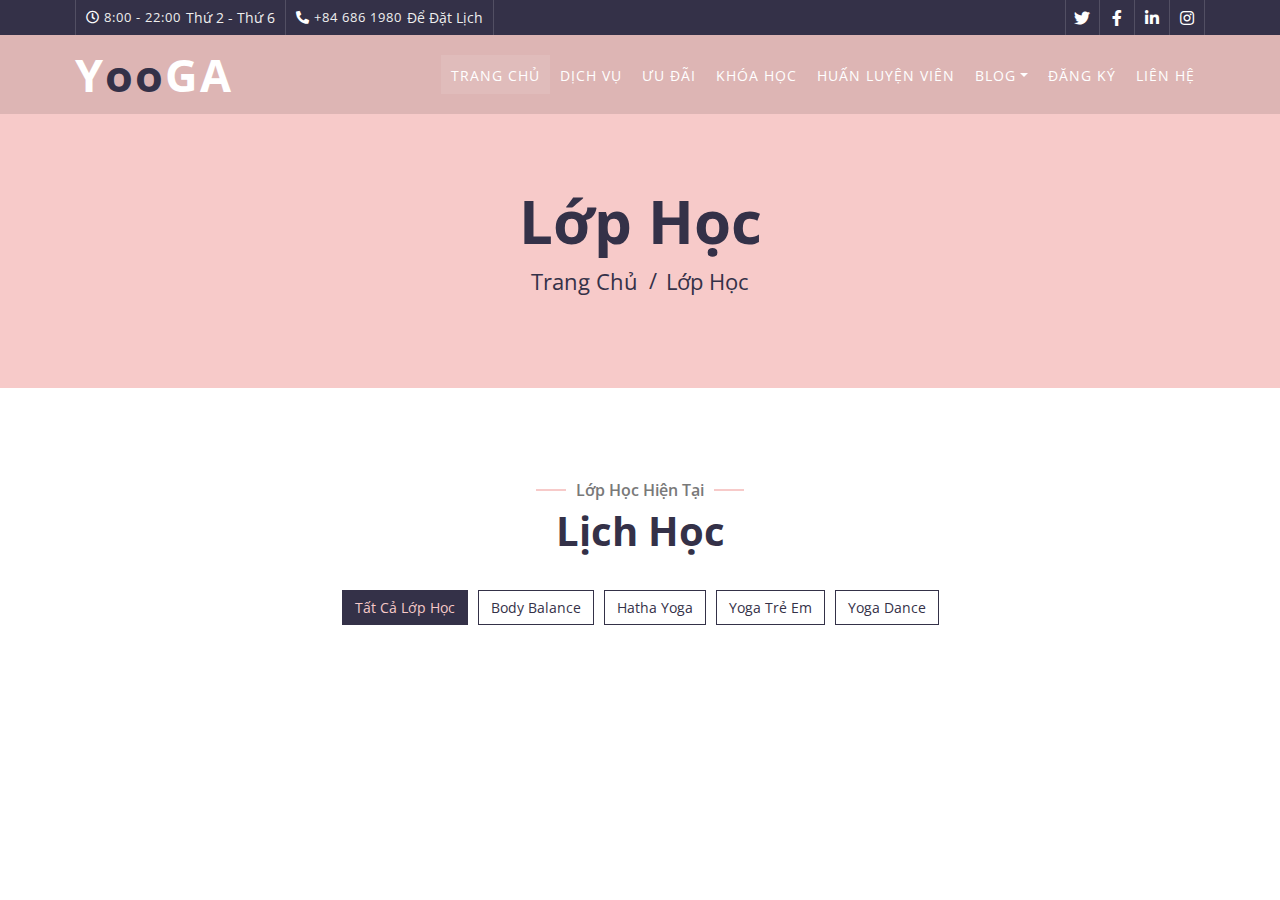
<file: class.html>
<!DOCTYPE html>
<html lang="en">
    <head>
        <meta charset="utf-8">
        <title>YOOGA - Free Yoga Website Template</title>
        <meta content="width=device-width, initial-scale=1.0" name="viewport">
        <meta content="Free Website Template" name="keywords">
        <meta content="Free Website Template" name="description">

        <!-- Favicon -->
        <link href="img/favicon.ico" rel="icon">

        <!-- Google Font -->
        <link href="https://fonts.googleapis.com/css2?family=Open+Sans:wght@300;400;600;700;800&display=swap" rel="stylesheet">

        <!-- CSS Libraries -->
        <link href="https://stackpath.bootstrapcdn.com/bootstrap/4.4.1/css/bootstrap.min.css" rel="stylesheet">
        <link href="https://cdnjs.cloudflare.com/ajax/libs/font-awesome/5.10.0/css/all.min.css" rel="stylesheet">
        <link href="lib/animate/animate.min.css" rel="stylesheet">
        <link href="lib/flaticon/font/flaticon.css" rel="stylesheet"> 
        <link href="lib/owlcarousel/assets/owl.carousel.min.css" rel="stylesheet">
        <link href="lib/lightbox/css/lightbox.min.css" rel="stylesheet">

        <!-- Template Stylesheet -->
        <link href="css/style.css" rel="stylesheet">
        <link href="class.css" rel="stylesheet">
    </head>

    <body>
        <!-- Top Bar Start -->
        <div class="top-bar d-none d-md-block">
            <div class="container-fluid">
                <div class="row">
                    <div class="col-md-8">
                        <div class="top-bar-left">
                            <div class="text">
                                <i class="far fa-clock"></i>
                                <h2>8:00 - 22:00</h2>
                                <p>Thứ 2 - Thứ 6</p>
                            </div>
                            <div class="text">
                                <i class="fa fa-phone-alt"></i>
                                <h2>+84 686 1980</h2>
                                <p>Để Đặt Lịch</p>
                            </div>
                        </div>
                    </div>
                    <div class="col-md-4">
                        <div class="top-bar-right">
                            <div class="social">
                                <a href=""><i class="fab fa-twitter"></i></a>
                                <a href=""><i class="fab fa-facebook-f"></i></a>
                                <a href=""><i class="fab fa-linkedin-in"></i></a>
                                <a href=""><i class="fab fa-instagram"></i></a>
                            </div>
                        </div>
                    </div>
                </div>
            </div>
        </div>
        <!-- Top Bar End -->

        <!-- Nav Bar Start -->
        <div class="navbar navbar-expand-lg bg-dark navbar-dark">
            <div class="container-fluid">
                <a href="index.html" class="navbar-brand">Y<span>oo</span>ga</a>
                <button type="button" class="navbar-toggler" data-toggle="collapse" data-target="#navbarCollapse">
                    <span class="navbar-toggler-icon"></span>
                </button>

                <div class="collapse navbar-collapse justify-content-between" id="navbarCollapse">
                    <div class="navbar-nav ml-auto">
                        <a href="index.html" class="nav-item nav-link active">Trang Chủ</a>
                        <a href="service.html" class="nav-item nav-link">Dịch Vụ</a>
                        <a href="price.html" class="nav-item nav-link">Ưu Đãi</a>
                        <a href="class.html" class="nav-item nav-link">Khóa Học</a>
                        <a href="team.html" class="nav-item nav-link">Huấn Luyện Viên</a>
                        <div class="nav-item dropdown">
                            <a href="#" class="nav-link dropdown-toggle" data-toggle="dropdown">Blog</a>
                            <div class="dropdown-menu">
                                <a href="blog.html" class="dropdown-item">Mới nhất</a>
                                <a href="single.html" class="dropdown-item">Chi tiết</a>
                            </div>
                        </div>
                        <a href="./Buoi6/dangky.html" class="nav-item nav-link">Đăng Ký</a>
                        <a href="contact.html" class="nav-item nav-link">Liên Hệ</a>
                    </div>
                </div>
            </div>
        </div>
        <!-- Nav Bar End -->


        <!-- Page Header Start -->
        <div class="page-header">
            <div class="container">
                <div class="row">
                    <div class="col-12">
                        <h2>Lớp Học</h2>
                    </div>
                    <div class="col-12">
                        <a href="">Trang Chủ</a>
                        <a href="">Lớp Học</a>
                    </div>
                </div>
            </div>
        </div>
        <!-- Page Header End -->


        <!-- Class Start -->
        <div class="class">
            <div class="container">
                <div class="section-header text-center wow zoomIn" data-wow-delay="0.1s">
                    <p>Lớp Học Hiện Tại</p>
                    <h2>Lịch Học</h2>
                </div>
                <div class="row">
                    <div class="col-12">
                        <ul id="class-filter">
                            <li data-filter="*" class="filter-active">Tất Cả Lớp Học</li>
                            <li data-filter=".filter-1">Body Balance</li>
                            <li data-filter=".filter-2">Hatha Yoga</li>
                            <li data-filter=".filter-3">Yoga Trẻ Em</li>
                            <li data-filter=".filter-4">Yoga Dance</li>
                        </ul>
                    </div>
                </div>
                <div class="row class-container big">
                  
                
                   
                    
                </div>
            </div>
        </div>
        <!-- Class End -->
        
        
        <!-- Discount Start -->
        <!-- <div class="discount wow zoomIn" data-wow-delay="0.1s" style="margin-bottom: 90px;">
            <div class="container">
                <div class="section-header text-center">
                    <p>Awesome Discount</p>
                    <h2>Get <span>30%</span> Discount for all Classes</h2>
                </div>
                <div class="container discount-text">
                    <p>
                        Lorem ipsum dolor sit amet, consectetur adipiscing elit. Phasellus nec pretium mi. Curabitur facilisis ornare velit non vulputate. Aliquam metus tortor, auctor id gravida condimentum, viverra quis sem. Curabitur non nisl nec nisi scelerisque maximus. 
                    </p>
                    <a class="btn">Join Now</a>
                </div>
            </div>
        </div> -->
        <!-- Discount End -->


        <!-- Footer Start -->
        <!-- <div class="footer " >
            <div class="container-fluid">
                <div class="container">
                    <div class="footer-info">
                        <a href="index.html" class="footer-logo">Y<span>oo</span>ga</a>
                        <h3>123 Street, New York, USA</h3>
                        <div class="footer-menu">
                            <p>+012 345 67890</p>
                            <p>info@example.com</p>
                        </div>
                        <div class="footer-social">
                            <a href=""><i class="fab fa-twitter"></i></a>
                            <a href=""><i class="fab fa-facebook-f"></i></a>
                            <a href=""><i class="fab fa-youtube"></i></a>
                            <a href=""><i class="fab fa-instagram"></i></a>
                            <a href=""><i class="fab fa-linkedin-in"></i></a>
                        </div>
                    </div>
                </div>
                <div class="container copyright">
                    <div class="row">
                        <div class="col-md-6">
                            <p>&copy; <a href="#">Your Site Name</a>, All Right Reserved.</p>
                        </div>
                        <div class="col-md-6">
                            <p>Designed By <a href="https://htmlcodex.com">HTML Codex</a></p>
                        </div>
                    </div>
                </div>
            </div>
        </div> -->
        <!-- Footer End -->

        <a href="#" class="back-to-top"><i class="fa fa-chevron-up"></i></a>

        <!-- JavaScript Libraries -->
        <script src="./js/class.js"></script>
        <script src="https://code.jquery.com/jquery-3.4.1.min.js"></script>
        <script src="https://stackpath.bootstrapcdn.com/bootstrap/4.4.1/js/bootstrap.bundle.min.js"></script>
        <script src="lib/easing/easing.min.js"></script>
        <script src="lib/wow/wow.min.js"></script>
        <script src="lib/owlcarousel/owl.carousel.min.js"></script>
        <script src="lib/isotope/isotope.pkgd.min.js"></script>
        <script src="lib/lightbox/js/lightbox.min.js"></script>
        
        <!-- Contact Javascript File -->
        <script src="mail/jqBootstrapValidation.min.js"></script>
        <script src="mail/contact.js"></script>

        <!-- Template Javascript -->
        <script src="js/main.js"></script>
       
    </body>
</html>
</file>
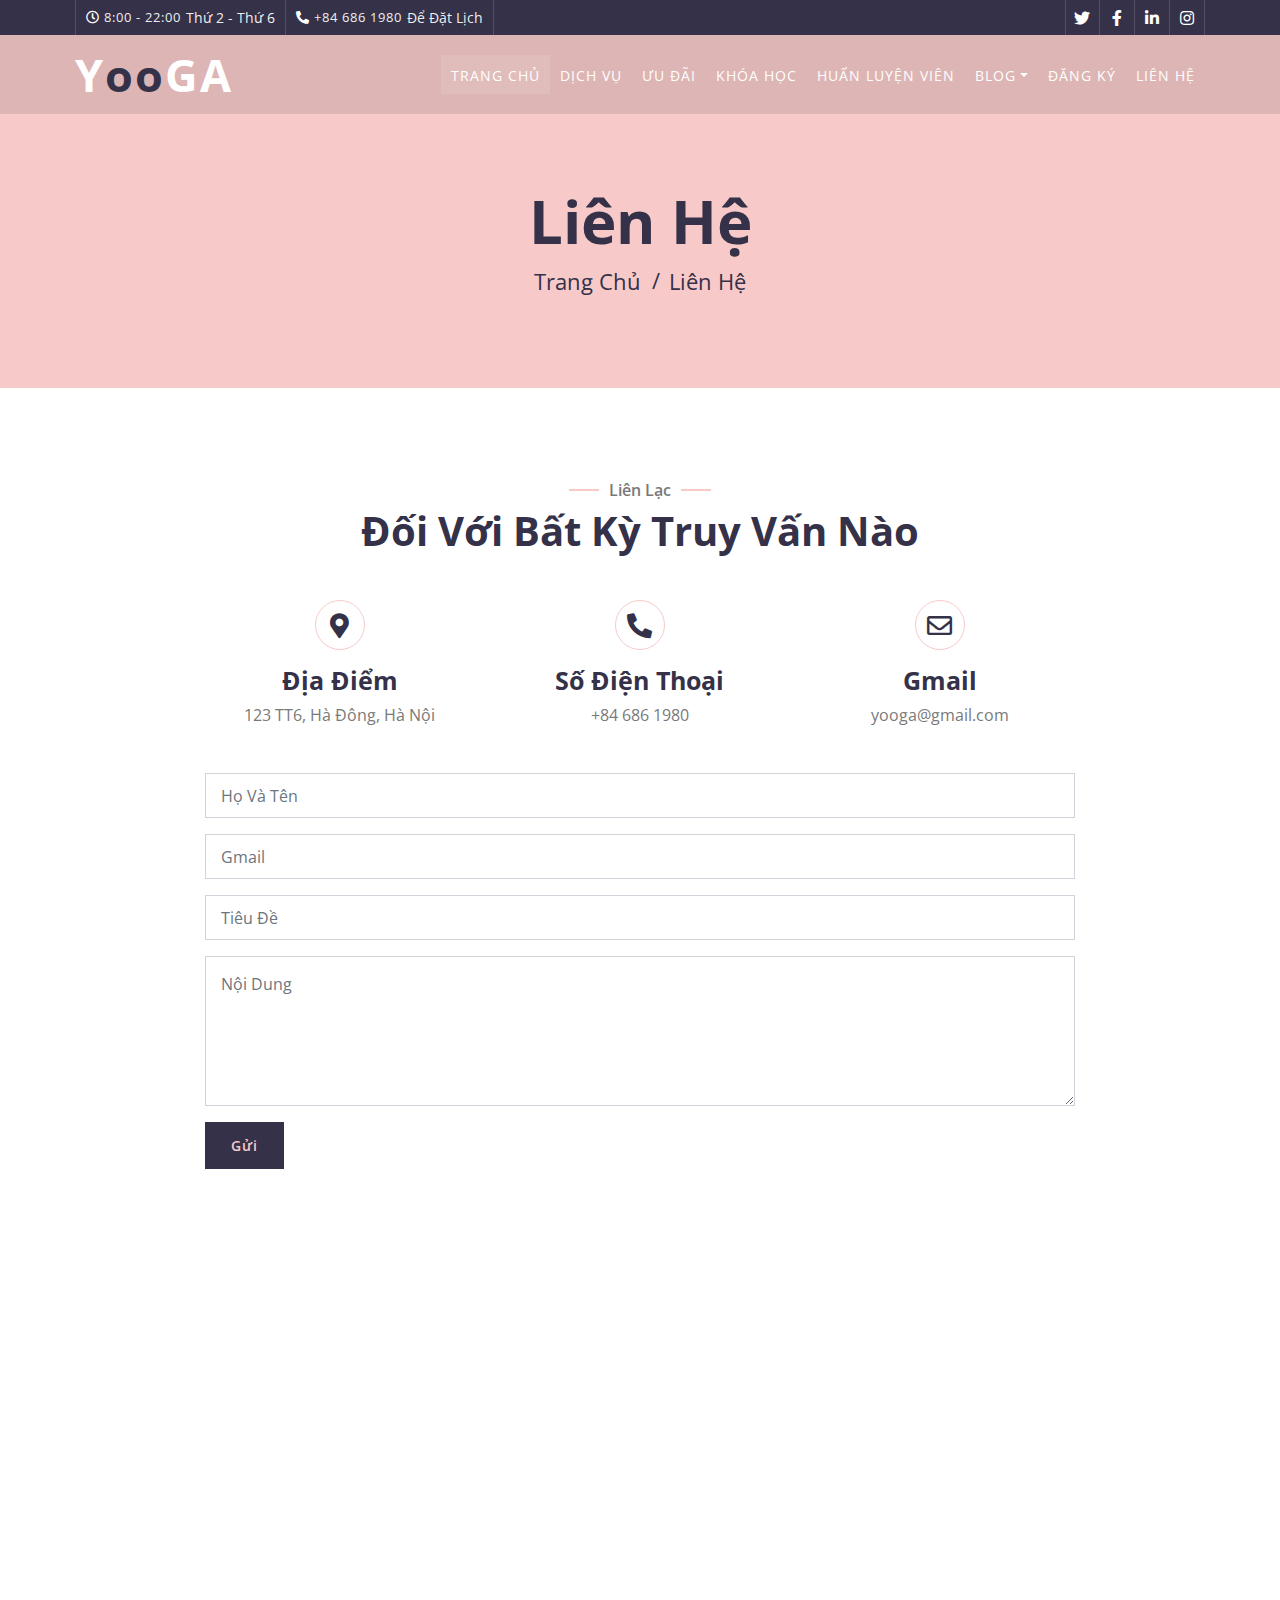
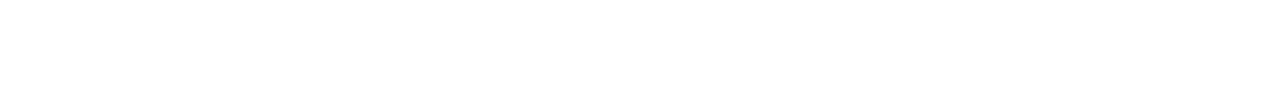
<file: contact.html>
<!DOCTYPE html>
<html lang="en">
    <head>
        <meta charset="utf-8">
        <title>YOOGA - Free Yoga Website Template</title>
        <meta content="width=device-width, initial-scale=1.0" name="viewport">
        <meta content="Free Website Template" name="keywords">
        <meta content="Free Website Template" name="description">

        <!-- Favicon -->
        <link href="img/favicon.ico" rel="icon">

        <!-- Google Font -->
        <link href="https://fonts.googleapis.com/css2?family=Open+Sans:wght@300;400;600;700;800&display=swap" rel="stylesheet">

        <!-- CSS Libraries -->
        <link href="https://stackpath.bootstrapcdn.com/bootstrap/4.4.1/css/bootstrap.min.css" rel="stylesheet">
        <link href="https://cdnjs.cloudflare.com/ajax/libs/font-awesome/5.10.0/css/all.min.css" rel="stylesheet">
        <link href="lib/animate/animate.min.css" rel="stylesheet">
        <link href="lib/flaticon/font/flaticon.css" rel="stylesheet"> 
        <link href="lib/owlcarousel/assets/owl.carousel.min.css" rel="stylesheet">
        <link href="lib/lightbox/css/lightbox.min.css" rel="stylesheet">

        <!-- Template Stylesheet -->
        <link href="css/style.css" rel="stylesheet">
    </head>

    <body>
        <!-- Top Bar Start -->
        <div class="top-bar d-none d-md-block">
            <div class="container-fluid">
                <div class="row">
                    <div class="col-md-8">
                        <div class="top-bar-left">
                            <div class="text">
                                <i class="far fa-clock"></i>
                                <h2>8:00 - 22:00</h2>
                                <p>Thứ 2 - Thứ 6</p>
                            </div>
                            <div class="text">
                                <i class="fa fa-phone-alt"></i>
                                <h2>+84 686 1980</h2>
                                <p>Để Đặt Lịch</p>
                            </div>
                        </div>
                    </div>
                    <div class="col-md-4">
                        <div class="top-bar-right">
                            <div class="social">
                                <a href=""><i class="fab fa-twitter"></i></a>
                                <a href=""><i class="fab fa-facebook-f"></i></a>
                                <a href=""><i class="fab fa-linkedin-in"></i></a>
                                <a href=""><i class="fab fa-instagram"></i></a>
                            </div>
                        </div>
                    </div>
                </div>
            </div>
        </div>
        <!-- Top Bar End -->

        <!-- Nav Bar Start -->
        <div class="navbar navbar-expand-lg bg-dark navbar-dark">
            <div class="container-fluid">
                <a href="index.html" class="navbar-brand">Y<span>oo</span>ga</a>
                <button type="button" class="navbar-toggler" data-toggle="collapse" data-target="#navbarCollapse">
                    <span class="navbar-toggler-icon"></span>
                </button>

                <div class="collapse navbar-collapse justify-content-between" id="navbarCollapse">
                    <div class="navbar-nav ml-auto">
                        <a href="index.html" class="nav-item nav-link active">Trang Chủ</a>
                        <a href="service.html" class="nav-item nav-link">Dịch Vụ</a>
                        <a href="price.html" class="nav-item nav-link">Ưu Đãi</a>
                        <a href="class.html" class="nav-item nav-link">Khóa Học</a>
                        <a href="team.html" class="nav-item nav-link">Huấn Luyện Viên</a>
                        <div class="nav-item dropdown">
                            <a href="#" class="nav-link dropdown-toggle" data-toggle="dropdown">Blog</a>
                            <div class="dropdown-menu">
                                <a href="blog.html" class="dropdown-item">Mới nhất</a>
                                <a href="single.html" class="dropdown-item">Chi tiết</a>
                            </div>
                        </div>
                        <a href="./Buoi6/dangky.html" class="nav-item nav-link">Đăng Ký</a>
                        <a href="contact.html" class="nav-item nav-link">Liên Hệ</a>
                    </div>
                </div>
            </div>
        </div>
        <!-- Nav Bar End -->


        <!-- Page Header Start -->
        <div class="page-header">
            <div class="container">
                <div class="row">
                    <div class="col-12">
                        <h2>Liên Hệ</h2>
                    </div>
                    <div class="col-12">
                        <a href="">Trang Chủ</a>
                        <a href="">Liên Hệ</a>
                    </div>
                </div>
            </div>
        </div>
        <!-- Page Header End -->


        <!-- Contact Start -->
        <div class="contact">
            <div class="container">
                <div class="section-header text-center wow zoomIn" data-wow-delay="0.1s">
                    <p>Liên Lạc
                    </p>
                    <h2>Đối Với Bất Kỳ Truy Vấn Nào</h2>
                </div>
                <div class="row">
                    <div class="col-12">
                        <div class="row">
                            <div class="col-md-4 contact-item wow zoomIn" data-wow-delay="0.2s">
                                <i class="fa fa-map-marker-alt"></i>
                                <div class="contact-text">
                                    <h2>Địa Điểm</h2>
                                    <p>	123 TT6, Hà Đông, Hà Nội</p>
                                </div>
                            </div>
                            <div class="col-md-4 contact-item wow zoomIn" data-wow-delay="0.4s">
                                <i class="fa fa-phone-alt"></i>
                                <div class="contact-text">
                                    <h2>Số Điện Thoại</h2>
                                    <p>+84 686 1980</p>
                                </div>
                            </div>
                            <div class="col-md-4 contact-item wow zoomIn" data-wow-delay="0.6s">
                                <i class="far fa-envelope"></i>
                                <div class="contact-text">
                                    <h2>Gmail</h2>
                                    <p>yooga@gmail.com</p>
                                </div>
                            </div>
                        </div>
                    </div>
                    <div class="col-12 wow fadeInUp" data-wow-delay="0.1s">
                        <div class="contact-form">
                            <div id="success"></div>
                            <form name="sentMessage" id="contactForm" novalidate="novalidate">
                                <div class="control-group">
                                    <input type="text" class="form-control" id="name" placeholder="Họ Và Tên" required="required" data-validation-required-message="Please enter your name" />
                                    <p class="help-block text-danger"></p>
                                </div>
                                <div class="control-group">
                                    <input type="email" class="form-control" id="email" placeholder="Gmail" required="required" data-validation-required-message="Please enter your email" />
                                    <p class="help-block text-danger"></p>
                                </div>
                                <div class="control-group">
                                    <input type="text" class="form-control" id="subject" placeholder="Tiêu Đề" required="required" data-validation-required-message="Please enter a subject" />
                                    <p class="help-block text-danger"></p>
                                </div>
                                <div class="control-group">
                                    <textarea class="form-control" id="message" placeholder="Nội Dung" required="required" data-validation-required-message="Please enter your message"></textarea>
                                    <p class="help-block text-danger"></p>
                                </div>
                                <div>
                                    <button class="btn" type="submit" id="sendMessageButton">Gửi</button>
                                </div>
                            </form>
                        </div>
                    </div>
                </div>
            </div>
        </div>
        <!-- Contact End -->


        <!-- Footer Start -->
        <div class="footer wow fadeIn" data-wow-delay="0.3s">
            <div class="container-fluid">
                <div class="container">
                    <div class="footer-info">
                        <a href="index.html" class="footer-logo">Y<span>oo</span>ga</a>
                        <h3>123 TT6, Hà Đông, Hà Nội</h3>
                        <div class="footer-menu">
                            <p>+0686 1980</p>
                            <p>yooga@gmail.com</p>
                        </div>
                        <div class="footer-social">
                            <a href=""><i class="fab fa-twitter"></i></a>
                            <a href=""><i class="fab fa-facebook-f"></i></a>
                            <a href=""><i class="fab fa-youtube"></i></a>
                            <a href=""><i class="fab fa-instagram"></i></a>
                            <a href=""><i class="fab fa-linkedin-in"></i></a>
                        </div>
                    </div>
                </div>
                <div class="container copyright">
                    <div class="row">
                        <div class="col-md-6">
                            <p>&copy; <a href="#">Yooga</a></p>
                        </div>
                        <div class="col-md-6">
                            <p>Bản Quyền Bởi <a href="https://htmlcodex.com">Yooga</a></p>
                        </div>
                    </div>
                </div>
            </div>
        </div>
        <!-- Footer End -->

        <a href="#" class="back-to-top"><i class="fa fa-chevron-up"></i></a>

        <!-- JavaScript Libraries -->
        <script src="https://code.jquery.com/jquery-3.4.1.min.js"></script>
        <script src="https://stackpath.bootstrapcdn.com/bootstrap/4.4.1/js/bootstrap.bundle.min.js"></script>
        <script src="lib/easing/easing.min.js"></script>
        <script src="lib/wow/wow.min.js"></script>
        <script src="lib/owlcarousel/owl.carousel.min.js"></script>
        <script src="lib/isotope/isotope.pkgd.min.js"></script>
        <script src="lib/lightbox/js/lightbox.min.js"></script>
        
        <!-- Contact Javascript File -->
        <script src="mail/jqBootstrapValidation.min.js"></script>
        <script src="mail/contact.js"></script>

        <!-- Template Javascript -->
        <script src="js/main.js"></script>
    </body>
</html>
</file>
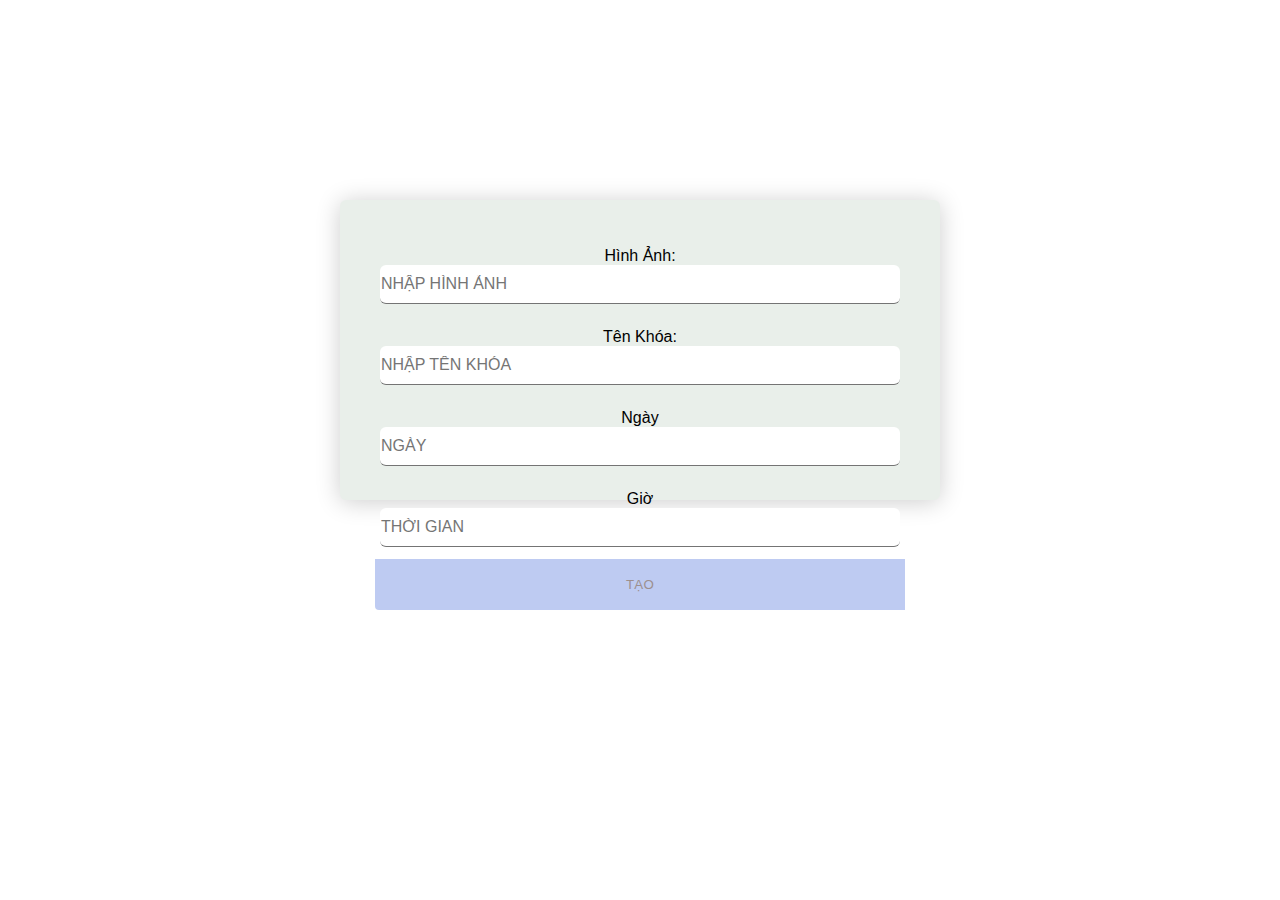
<file: form.html>
<!DOCTYPE html>
<html lang="en">
<head>
    <meta charset="UTF-8">
    <meta name="viewport" content="width=device-width, initial-scale=1.0">
    <title>Document</title>
    <link rel="stylesheet" href="/Buoi6/dangnhap.css">
</head>
<body>
<div class="login-form">
    <div class="content">
        <div class="input-field">
            <label for="url">Hình Ảnh:</label>    
            <input type="url" id="url" placeholder="Nhập hình ảnh">    
        </div>
        <div class="input-field">
            <label for="text">Tên Khóa:</label>
            <input type="text" id="text" placeholder="Nhập Tên Khóa"> 
        </div>    
        <div class="input-field">
            <label for="date">Ngày </label>
            <input type="text" id="date" placeholder="Ngày"> 
        </div>    
        <div class="input-field">
            <label for="time">Giờ</label>
            <input type="text" id="time" placeholder="Thời Gian"> 
        </div>    
        <div class="action">
            <button id="loginButton">Tạo</button>
        </div>
    </div>
</div>
<script src="./js/form.js"></script>
</body>
</html>
</file>
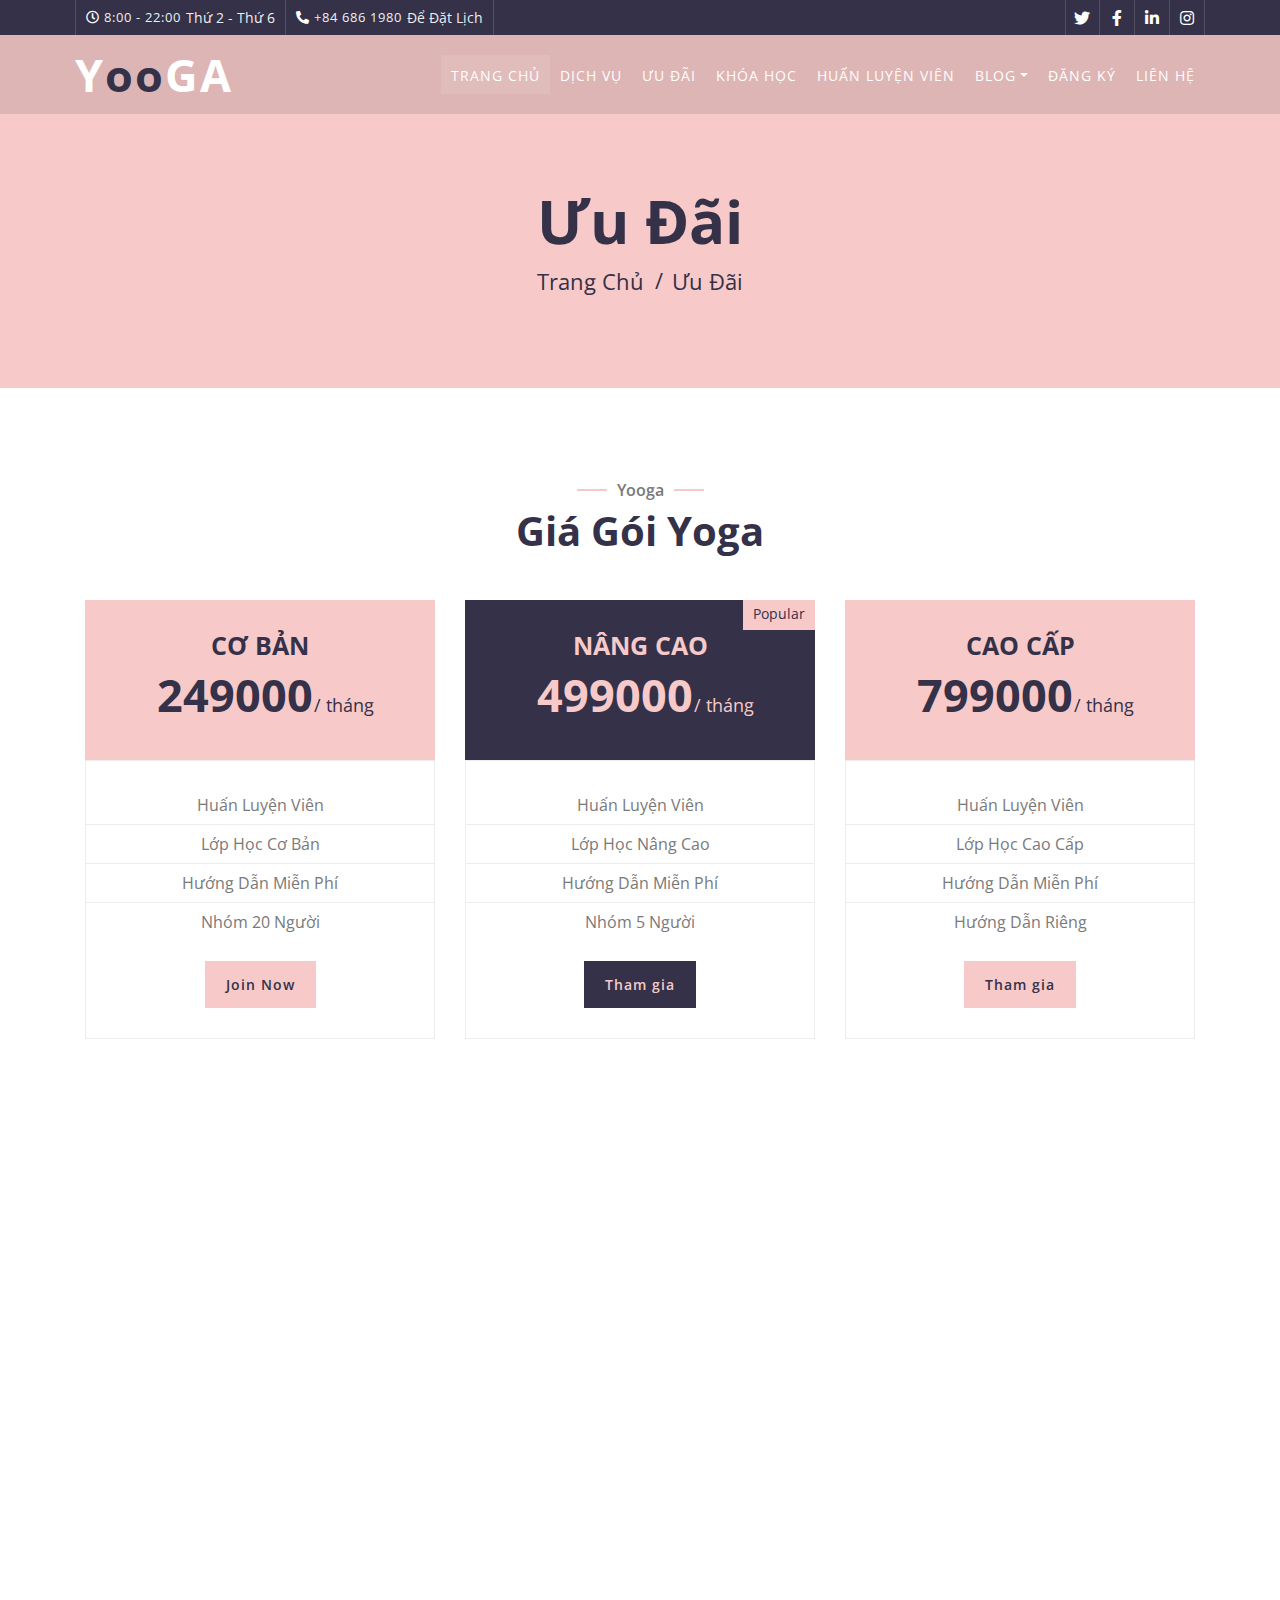
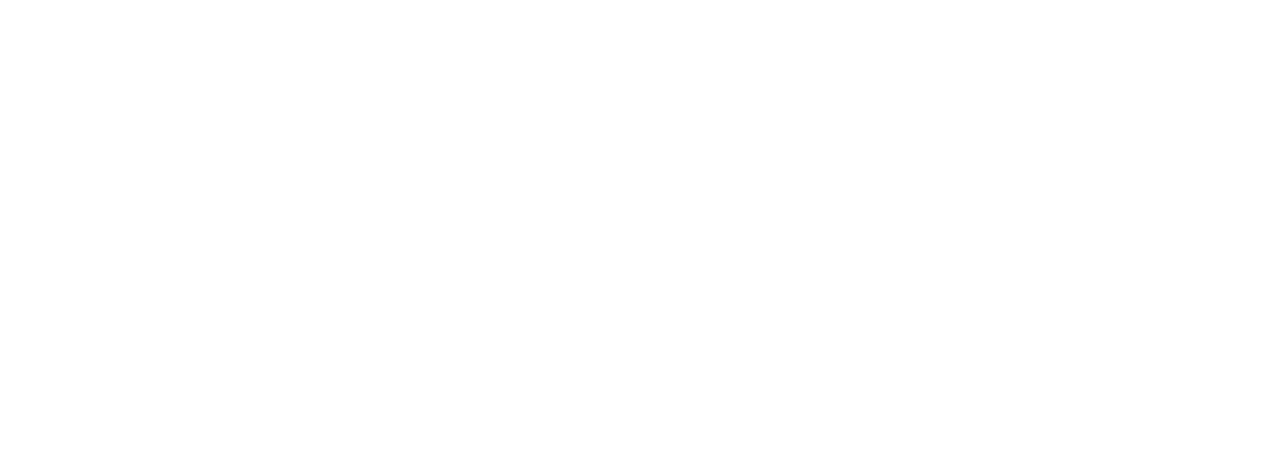
<file: price.html>
<!DOCTYPE html>
<html lang="en">
    <head>
        <meta charset="utf-8">
        <title>YOOGA - Free Yoga Website Template</title>
        <meta content="width=device-width, initial-scale=1.0" name="viewport">
        <meta content="Free Website Template" name="keywords">
        <meta content="Free Website Template" name="description">

        <!-- Favicon -->
        <link href="img/favicon.ico" rel="icon">

        <!-- Google Font -->
        <link href="https://fonts.googleapis.com/css2?family=Open+Sans:wght@300;400;600;700;800&display=swap" rel="stylesheet">

        <!-- CSS Libraries -->
        <link href="https://stackpath.bootstrapcdn.com/bootstrap/4.4.1/css/bootstrap.min.css" rel="stylesheet">
        <link href="https://cdnjs.cloudflare.com/ajax/libs/font-awesome/5.10.0/css/all.min.css" rel="stylesheet">
        <link href="lib/animate/animate.min.css" rel="stylesheet">
        <link href="lib/flaticon/font/flaticon.css" rel="stylesheet"> 
        <link href="lib/owlcarousel/assets/owl.carousel.min.css" rel="stylesheet">
        <link href="lib/lightbox/css/lightbox.min.css" rel="stylesheet">

        <!-- Template Stylesheet -->
        <link href="css/style.css" rel="stylesheet">
    </head>

    <body>
        <!-- Top Bar Start -->
        <div class="top-bar d-none d-md-block">
            <div class="container-fluid">
                <div class="row">
                    <div class="col-md-8">
                        <div class="top-bar-left">
                            <div class="text">
                                <i class="far fa-clock"></i>
                                <h2>8:00 - 22:00</h2>
                                <p>Thứ 2 - Thứ 6</p>
                            </div>
                            <div class="text">
                                <i class="fa fa-phone-alt"></i>
                                <h2>+84 686 1980</h2>
                                <p>Để Đặt Lịch</p>
                            </div>
                        </div>
                    </div>
                    <div class="col-md-4">
                        <div class="top-bar-right">
                            <div class="social">
                                <a href=""><i class="fab fa-twitter"></i></a>
                                <a href=""><i class="fab fa-facebook-f"></i></a>
                                <a href=""><i class="fab fa-linkedin-in"></i></a>
                                <a href=""><i class="fab fa-instagram"></i></a>
                            </div>
                        </div>
                    </div>
                </div>
            </div>
        </div>
        <!-- Top Bar End -->

        <!-- Nav Bar Start -->
        <div class="navbar navbar-expand-lg bg-dark navbar-dark">
            <div class="container-fluid">
                <a href="index.html" class="navbar-brand">Y<span>oo</span>ga</a>
                <button type="button" class="navbar-toggler" data-toggle="collapse" data-target="#navbarCollapse">
                    <span class="navbar-toggler-icon"></span>
                </button>

                <div class="collapse navbar-collapse justify-content-between" id="navbarCollapse">
                    <div class="navbar-nav ml-auto">
                        <a href="index.html" class="nav-item nav-link active">Trang Chủ</a>
                        <a href="service.html" class="nav-item nav-link">Dịch Vụ</a>
                        <a href="price.html" class="nav-item nav-link">Ưu Đãi</a>
                        <a href="class.html" class="nav-item nav-link">Khóa Học</a>
                        <a href="team.html" class="nav-item nav-link">Huấn Luyện Viên</a>
                        <div class="nav-item dropdown">
                            <a href="#" class="nav-link dropdown-toggle" data-toggle="dropdown">Blog</a>
                            <div class="dropdown-menu">
                                <a href="blog.html" class="dropdown-item">Mới nhất</a>
                                <a href="single.html" class="dropdown-item">Chi tiết</a>
                            </div>
                        </div>
                        <a href="./Buoi6/dangky.html" class="nav-item nav-link">Đăng Ký</a>
                        <a href="contact.html" class="nav-item nav-link">Liên Hệ</a>
                    </div>
                </div>
            </div>
        </div>
        <!-- Nav Bar End -->


        <!-- Page Header Start -->
        <div class="page-header">
            <div class="container">
                <div class="row">
                    <div class="col-12">
                        <h2>Ưu Đãi</h2>
                    </div>
                    <div class="col-12">
                        <a href="">Trang Chủ</a>
                        <a href="">Ưu Đãi</a>
                    </div>
                </div>
            </div>
        </div>
        <!-- Page Header End -->


        <!-- Price Start -->
        <div class="price">
            <div class="container">
                <div class="section-header text-center wow zoomIn" data-wow-delay="0.1s">
                    <p>Yooga</p>
                    <h2>Giá Gói Yoga</h2>
                </div>
                <div class="row">
                    <div class="col-md-4 wow fadeInUp" data-wow-delay="0.0s">
                        <div class="price-item">
                            <div class="price-header">
                                <div class="price-title">
                                    <h2>Cơ bản</h2>
                                </div>
                                <div class="price-prices">
                                    <h2><small></small>249000<span>/ tháng</span></h2>
                                </div>
                            </div>
                            <div class="price-body">
                                <div class="price-description">
                                    <ul>
                                        <li>Huấn Luyện Viên</li>
                                        <li>Lớp Học Cơ Bản</li>
                                        <li>Hướng Dẫn Miễn Phí</li>
                                        <li>Nhóm 20 Người</li>
                                    </ul>
                                </div>
                            </div>
                            <div class="price-footer">
                                <div class="price-action">
                                    <a class="btn" href="">Join Now</a>
                                </div>
                            </div>
                        </div>
                    </div>
                    <div class="col-md-4 wow fadeInUp" data-wow-delay="0.3s">
                        <div class="price-item featured-item">
                            <div class="price-header">
                                <div class="price-status">
                                    <span>Popular</span>
                                </div>
                                <div class="price-title">
                                    <h2>Nâng Cao</h2>
                                </div>
                                <div class="price-prices">
                                    <h2><small></small>499000<span>/ tháng</span></h2>
                                </div>
                            </div>
                            <div class="price-body">
                                <div class="price-description">
                                    <ul>
                                        <li>Huấn Luyện Viên</li>
                                        <li>Lớp Học Nâng Cao</li>
                                        <li>Hướng Dẫn Miễn Phí</li>
                                        <li>Nhóm 5 Người</li>
                                    </ul>
                                </div>
                            </div>
                            <div class="price-footer">
                                <div class="price-action">
                                    <a class="btn" href="">Tham gia</a>
                                </div>
                            </div>
                        </div>
                    </div>
                    <div class="col-md-4 wow fadeInUp" data-wow-delay="0.6s">
                        <div class="price-item">
                            <div class="price-header">
                                <div class="price-title">
                                    <h2>Cao Cấp</h2>
                                </div>
                                <div class="price-prices">
                                    <h2><small></small>799000<span>/ tháng</span></h2>
                                </div>
                            </div>
                            <div class="price-body">
                                <div class="price-description">
                                    <ul>
                                        <li>Huấn Luyện Viên</li>
                                        <li>Lớp Học Cao Cấp</li>
                                        <li>Hướng Dẫn Miễn Phí</li>
                                        <li>Hướng Dẫn Riêng</li>
                                    </ul>
                                </div>
                            </div>
                            <div class="price-footer">
                                <div class="price-action">
                                    <a class="btn" href="">Tham gia</a>
                                </div>
                            </div>
                        </div>
                    </div>
                </div>
            </div>
        </div>
        <!-- Price End -->
        
        
        <!-- Discount Start -->
        <div class="discount wow zoomIn" data-wow-delay="0.1s">
            <div class="container">
                <div class="section-header text-center">
                    <p>Giảm giá sốc</p>
                    <h2>Nhận ngay <span>30%</span> giảm giá cho toàn bộ lớp học</h2>
                </div>
                <div class="container discount-text">
                    <p>
                        Hơn 1000 bài học được Giảng dạy bởi các huấn luyện viên Yoga số 1 Việt Nam và Ấn Độ, theo từng cấp độ và nhu cầu học của bạn.
                    </p>
                    <a class="btn">Tham gia ngay</a>
                </div>
            </div>
        </div>
        <!-- Discount End -->


        <!-- Footer Start -->
        <div class="footer wow fadeIn" data-wow-delay="0.3s">
            <div class="container-fluid">
                <div class="container">
                    <div class="footer-info">
                        <a href="index.html" class="footer-logo">Y<span>oo</span>ga</a>
                        <h3>123 TT6, Hà Đông, Hà Nội</h3>
                        <div class="footer-menu">
                            <p>+0686 1980</p>
                            <p>yooga@gmail.com</p>
                        </div>
                        <div class="footer-social">
                            <a href=""><i class="fab fa-twitter"></i></a>
                            <a href=""><i class="fab fa-facebook-f"></i></a>
                            <a href=""><i class="fab fa-youtube"></i></a>
                            <a href=""><i class="fab fa-instagram"></i></a>
                            <a href=""><i class="fab fa-linkedin-in"></i></a>
                        </div>
                    </div>
                </div>
                <div class="container copyright">
                    <div class="row">
                        <div class="col-md-6">
                            <p>&copy; <a href="#">Yooga</a></p>
                        </div>
                        <div class="col-md-6">
                            <p>Bản Quyền Bởi <a href="https://htmlcodex.com">Yooga</a></p>
                        </div>
                    </div>
                </div>
            </div>
        </div>
        <!-- Footer End -->

        <a href="#" class="back-to-top"><i class="fa fa-chevron-up"></i></a>

        <!-- JavaScript Libraries -->
        <script src="https://code.jquery.com/jquery-3.4.1.min.js"></script>
        <script src="https://stackpath.bootstrapcdn.com/bootstrap/4.4.1/js/bootstrap.bundle.min.js"></script>
        <script src="lib/easing/easing.min.js"></script>
        <script src="lib/wow/wow.min.js"></script>
        <script src="lib/owlcarousel/owl.carousel.min.js"></script>
        <script src="lib/isotope/isotope.pkgd.min.js"></script>
        <script src="lib/lightbox/js/lightbox.min.js"></script>
        
        <!-- Contact Javascript File -->
        <script src="mail/jqBootstrapValidation.min.js"></script>
        <script src="mail/contact.js"></script>

        <!-- Template Javascript -->
        <script src="js/main.js"></script>
    </body>
</html>
</file>
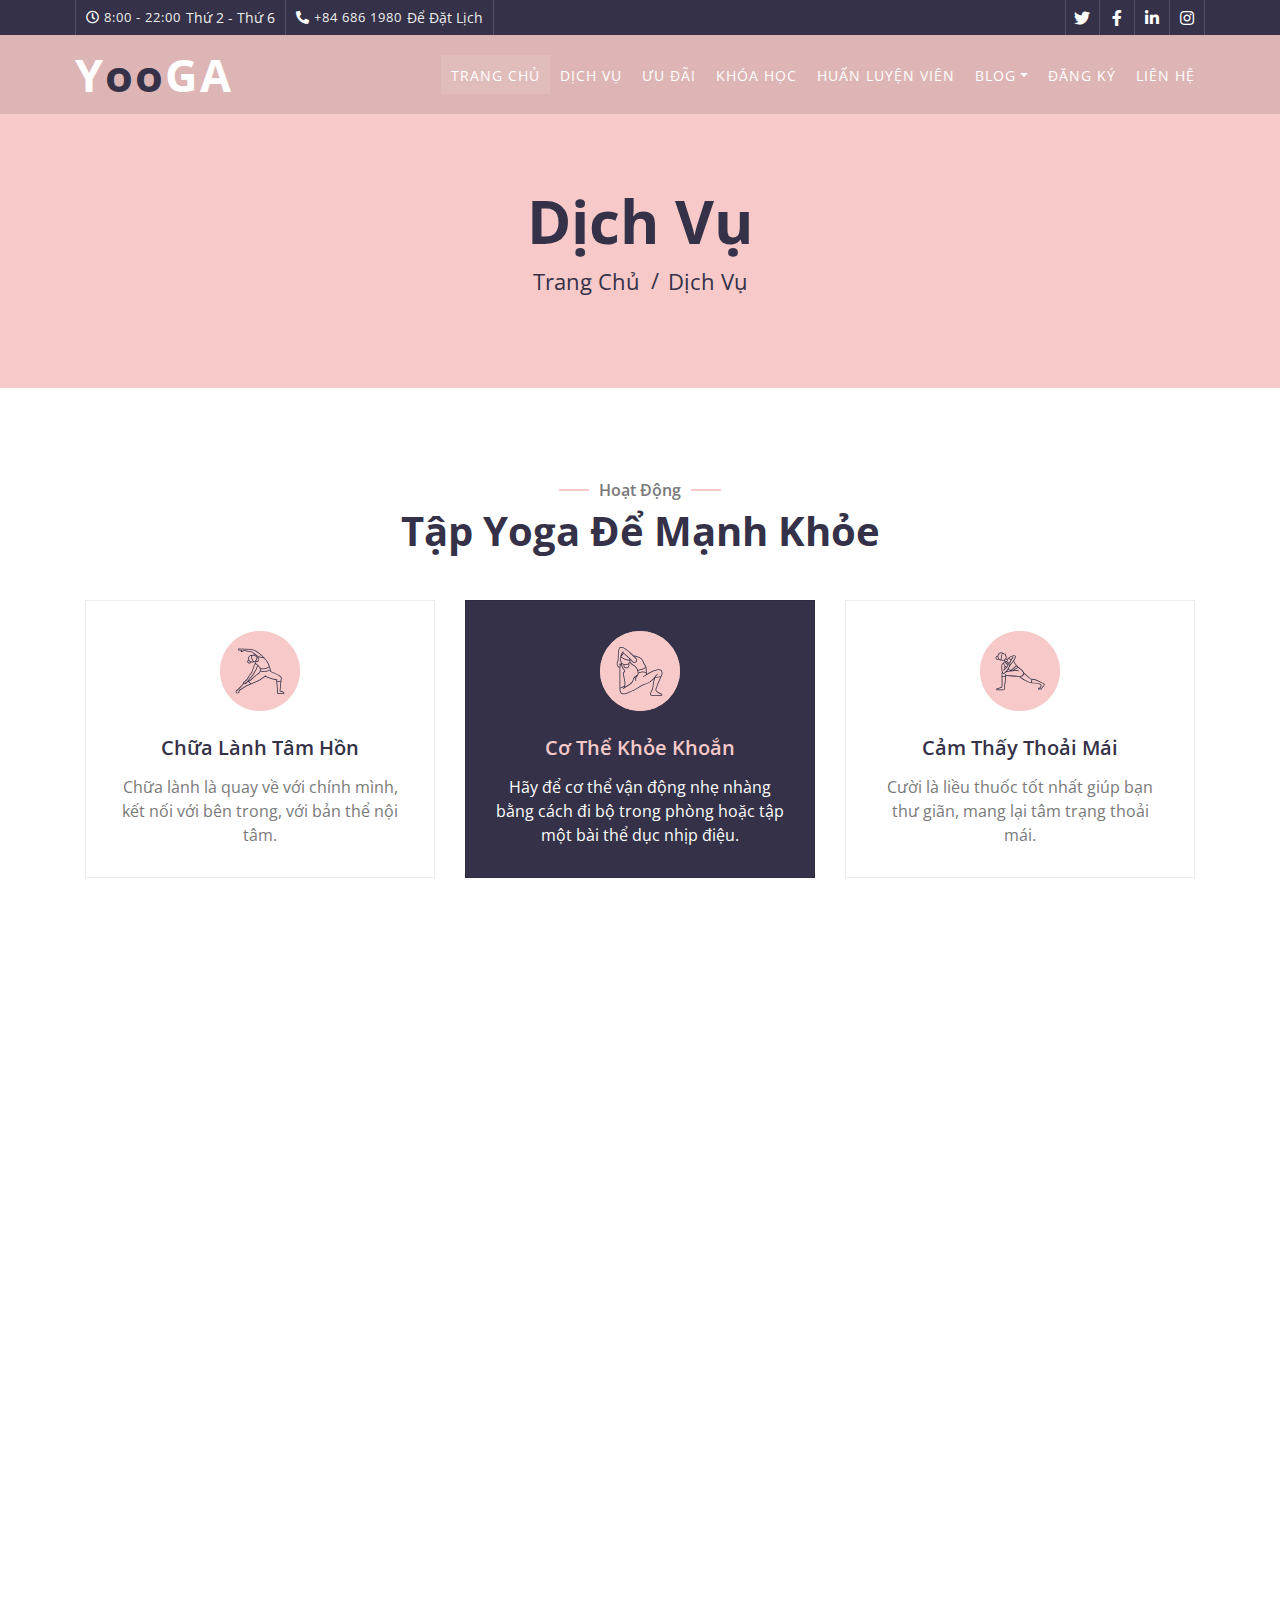
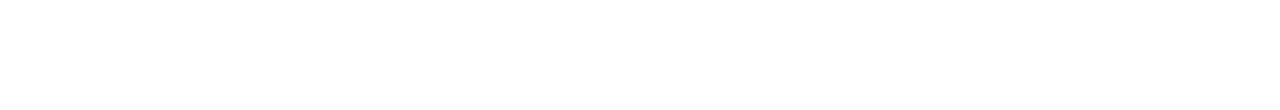
<file: service.html>
<!DOCTYPE html>
<html lang="en">
    <head>
        <meta charset="utf-8">
        <title>YOOGA - Free Yoga Website Template</title>
        <meta content="width=device-width, initial-scale=1.0" name="viewport">
        <meta content="Free Website Template" name="keywords">
        <meta content="Free Website Template" name="description">

        <!-- Favicon -->
        <link href="img/favicon.ico" rel="icon">

        <!-- Google Font -->
        <link href="https://fonts.googleapis.com/css2?family=Open+Sans:wght@300;400;600;700;800&display=swap" rel="stylesheet">

        <!-- CSS Libraries -->
        <link href="https://stackpath.bootstrapcdn.com/bootstrap/4.4.1/css/bootstrap.min.css" rel="stylesheet">
        <link href="https://cdnjs.cloudflare.com/ajax/libs/font-awesome/5.10.0/css/all.min.css" rel="stylesheet">
        <link href="lib/animate/animate.min.css" rel="stylesheet">
        <link href="lib/flaticon/font/flaticon.css" rel="stylesheet"> 
        <link href="lib/owlcarousel/assets/owl.carousel.min.css" rel="stylesheet">
        <link href="lib/lightbox/css/lightbox.min.css" rel="stylesheet">

        <!-- Template Stylesheet -->
        <link href="css/style.css" rel="stylesheet">
    </head>

    <body>
        <!-- Top Bar Start -->
        <div class="top-bar d-none d-md-block">
            <div class="container-fluid">
                <div class="row">
                    <div class="col-md-8">
                        <div class="top-bar-left">
                            <div class="text">
                                <i class="far fa-clock"></i>
                                <h2>8:00 - 22:00</h2>
                                <p>Thứ 2 - Thứ 6</p>
                            </div>
                            <div class="text">
                                <i class="fa fa-phone-alt"></i>
                                <h2>+84 686 1980</h2>
                                <p>Để Đặt Lịch</p>
                            </div>
                        </div>
                    </div>
                    <div class="col-md-4">
                        <div class="top-bar-right">
                            <div class="social">
                                <a href=""><i class="fab fa-twitter"></i></a>
                                <a href=""><i class="fab fa-facebook-f"></i></a>
                                <a href=""><i class="fab fa-linkedin-in"></i></a>
                                <a href=""><i class="fab fa-instagram"></i></a>
                            </div>
                        </div>
                    </div>
                </div>
            </div>
        </div>
        <!-- Top Bar End -->

        <!-- Nav Bar Start -->
        <div class="navbar navbar-expand-lg bg-dark navbar-dark">
            <div class="container-fluid">
                <a href="index.html" class="navbar-brand">Y<span>oo</span>ga</a>
                <button type="button" class="navbar-toggler" data-toggle="collapse" data-target="#navbarCollapse">
                    <span class="navbar-toggler-icon"></span>
                </button>

                <div class="collapse navbar-collapse justify-content-between" id="navbarCollapse">
                    <div class="navbar-nav ml-auto">
                        <a href="index.html" class="nav-item nav-link active">Trang Chủ</a>
                        <a href="service.html" class="nav-item nav-link">Dịch Vụ</a>
                        <a href="price.html" class="nav-item nav-link">Ưu Đãi</a>
                        <a href="class.html" class="nav-item nav-link">Khóa Học</a>
                        <a href="team.html" class="nav-item nav-link">Huấn Luyện Viên</a>
                        <div class="nav-item dropdown">
                            <a href="#" class="nav-link dropdown-toggle" data-toggle="dropdown">Blog</a>
                            <div class="dropdown-menu">
                                <a href="blog.html" class="dropdown-item">Mới nhất</a>
                                <a href="single.html" class="dropdown-item">Chi tiết</a>
                            </div>
                        </div>
                        <a href="./Buoi6/dangky.html" class="nav-item nav-link">Đăng Ký</a>
                        <a href="contact.html" class="nav-item nav-link">Liên Hệ</a>
                    </div>
                </div>
            </div>
        </div>
        <!-- Nav Bar End -->


        <!-- Page Header Start -->
        <div class="page-header">
            <div class="container">
                <div class="row">
                    <div class="col-12">
                        <h2>Dịch Vụ</h2>
                    </div>
                    <div class="col-12">
                        <a href="">Trang Chủ</a>
                        <a href="">Dịch Vụ</a>
                    </div>
                </div>
            </div>
        </div>
        <!-- Page Header End -->


        <!-- Service Start -->
        <div class="service">
            <div class="container">
                <div class="section-header text-center wow zoomIn" data-wow-delay="0.1s">
                    <p>Hoạt Động</p>
                    <h2>Tập Yoga Để Mạnh Khỏe</h2>
                </div>
                <div class="row">
                    <div class="col-lg-4 col-md-6 wow fadeInUp" data-wow-delay="0.0s">
                        <div class="service-item">
                            <div class="service-icon">
                                <i class="flaticon-workout"></i>
                            </div>
                            <h3>Chữa Lành Tâm Hồn</h3>
                            <p>
                                Chữa lành là quay về với chính mình, kết nối với bên trong, với bản thể nội tâm.
                            </p>
                        </div>
                    </div>
                    <div class="col-lg-4 col-md-6 wow fadeInUp" data-wow-delay="0.2s">
                        <div class="service-item active">
                            <div class="service-icon">
                                <i class="flaticon-workout-1"></i>
                            </div>
                            <h3>Cơ Thể Khỏe Khoắn</h3>
                            <p>
                                Hãy để cơ thể vận động nhẹ nhàng bằng cách đi bộ trong phòng hoặc tập một bài thể dục nhịp điệu.
                            </p>
                        </div>
                    </div>
                    <div class="col-lg-4 col-md-6 wow fadeInUp" data-wow-delay="0.4s">
                        <div class="service-item">
                            <div class="service-icon">
                                <i class="flaticon-workout-2"></i>
                            </div>
                            <h3>Cảm Thấy Thoải Mái</h3>
                            <p>
                                Cười là liều thuốc tốt nhất giúp bạn thư giãn, mang lại tâm trạng thoải mái.
                            </p>
                        </div>
                    </div>
                    <div class="col-lg-4 col-md-6 wow fadeInUp" data-wow-delay="0.6s">
                        <div class="service-item">
                            <div class="service-icon">
                                <i class="flaticon-workout-3"></i>
                            </div>
                            <h3>Tận Hưởng Cuộc Sống</h3>
                            <p>
                                Cuộc sống vốn dĩ rất ngắn ngủi, đó là sự thật. Bạn không thể lãng phí một giây phút nào.
                            </p>
                        </div>
                    </div>
                    <div class="col-lg-4 col-md-6 wow fadeInUp" data-wow-delay="0.8s">
                        <div class="service-item">
                            <div class="service-icon">
                                <i class="flaticon-workout-4"></i>
                            </div>
                            <h3>Cơ Thể & Tâm Linh</h3>
                            <p>
                                Hoạt động tâm linh là một phong tục gắn liền với đời sống văn hoá của mỗi con người.
                            </p>
                        </div>
                    </div>
                    <div class="col-lg-4 col-md-6 wow fadeInUp" data-wow-delay="1s">
                        <div class="service-item">
                            <div class="service-icon">
                                <i class="flaticon-yoga-pose"></i>
                            </div>
                            <h3>Cơ Thể & Tâm Trí</h3>
                            <p>
                                Khám phá cơ thể và tâm trí sẽ mang lại cho chúng ta cái nhìn bao quát, đầy đủ hơn về triệu chứng.
                            </p>
                        </div>
                    </div>
                </div>
            </div>
        </div>
        <!-- Service End -->


        <!-- Footer Start -->
        <div class="footer wow fadeIn" data-wow-delay="0.3s">
            <div class="container-fluid">
                <div class="container">
                    <div class="footer-info">
                        <a href="index.html" class="footer-logo">Y<span>oo</span>ga</a>
                        <h3>123 TT6, Hà Đông, Hà Nội</h3>
                        <div class="footer-menu">
                            <p>+0686 1980</p>
                            <p>yooga@gmail.com</p>
                        </div>
                        <div class="footer-social">
                            <a href=""><i class="fab fa-twitter"></i></a>
                            <a href=""><i class="fab fa-facebook-f"></i></a>
                            <a href=""><i class="fab fa-youtube"></i></a>
                            <a href=""><i class="fab fa-instagram"></i></a>
                            <a href=""><i class="fab fa-linkedin-in"></i></a>
                        </div>
                    </div>
                </div>
                <div class="container copyright">
                    <div class="row">
                        <div class="col-md-6">
                            <p>&copy; <a href="#">Yooga</a></p>
                        </div>
                        <div class="col-md-6">
                            <p>Bản Quyền Bởi <a href="https://htmlcodex.com">Yooga</a></p>
                        </div>
                    </div>
                </div>
            </div>
        </div>
        <!-- Footer End -->

        <a href="#" class="back-to-top"><i class="fa fa-chevron-up"></i></a>

        <!-- JavaScript Libraries -->
        <script src="https://code.jquery.com/jquery-3.4.1.min.js"></script>
        <script src="https://stackpath.bootstrapcdn.com/bootstrap/4.4.1/js/bootstrap.bundle.min.js"></script>
        <script src="lib/easing/easing.min.js"></script>
        <script src="lib/wow/wow.min.js"></script>
        <script src="lib/owlcarousel/owl.carousel.min.js"></script>
        <script src="lib/isotope/isotope.pkgd.min.js"></script>
        <script src="lib/lightbox/js/lightbox.min.js"></script>
        
        <!-- Contact Javascript File -->
        <script src="mail/jqBootstrapValidation.min.js"></script>
        <script src="mail/contact.js"></script>

        <!-- Template Javascript -->
        <script src="js/main.js"></script>
    </body>
</html>
</file>
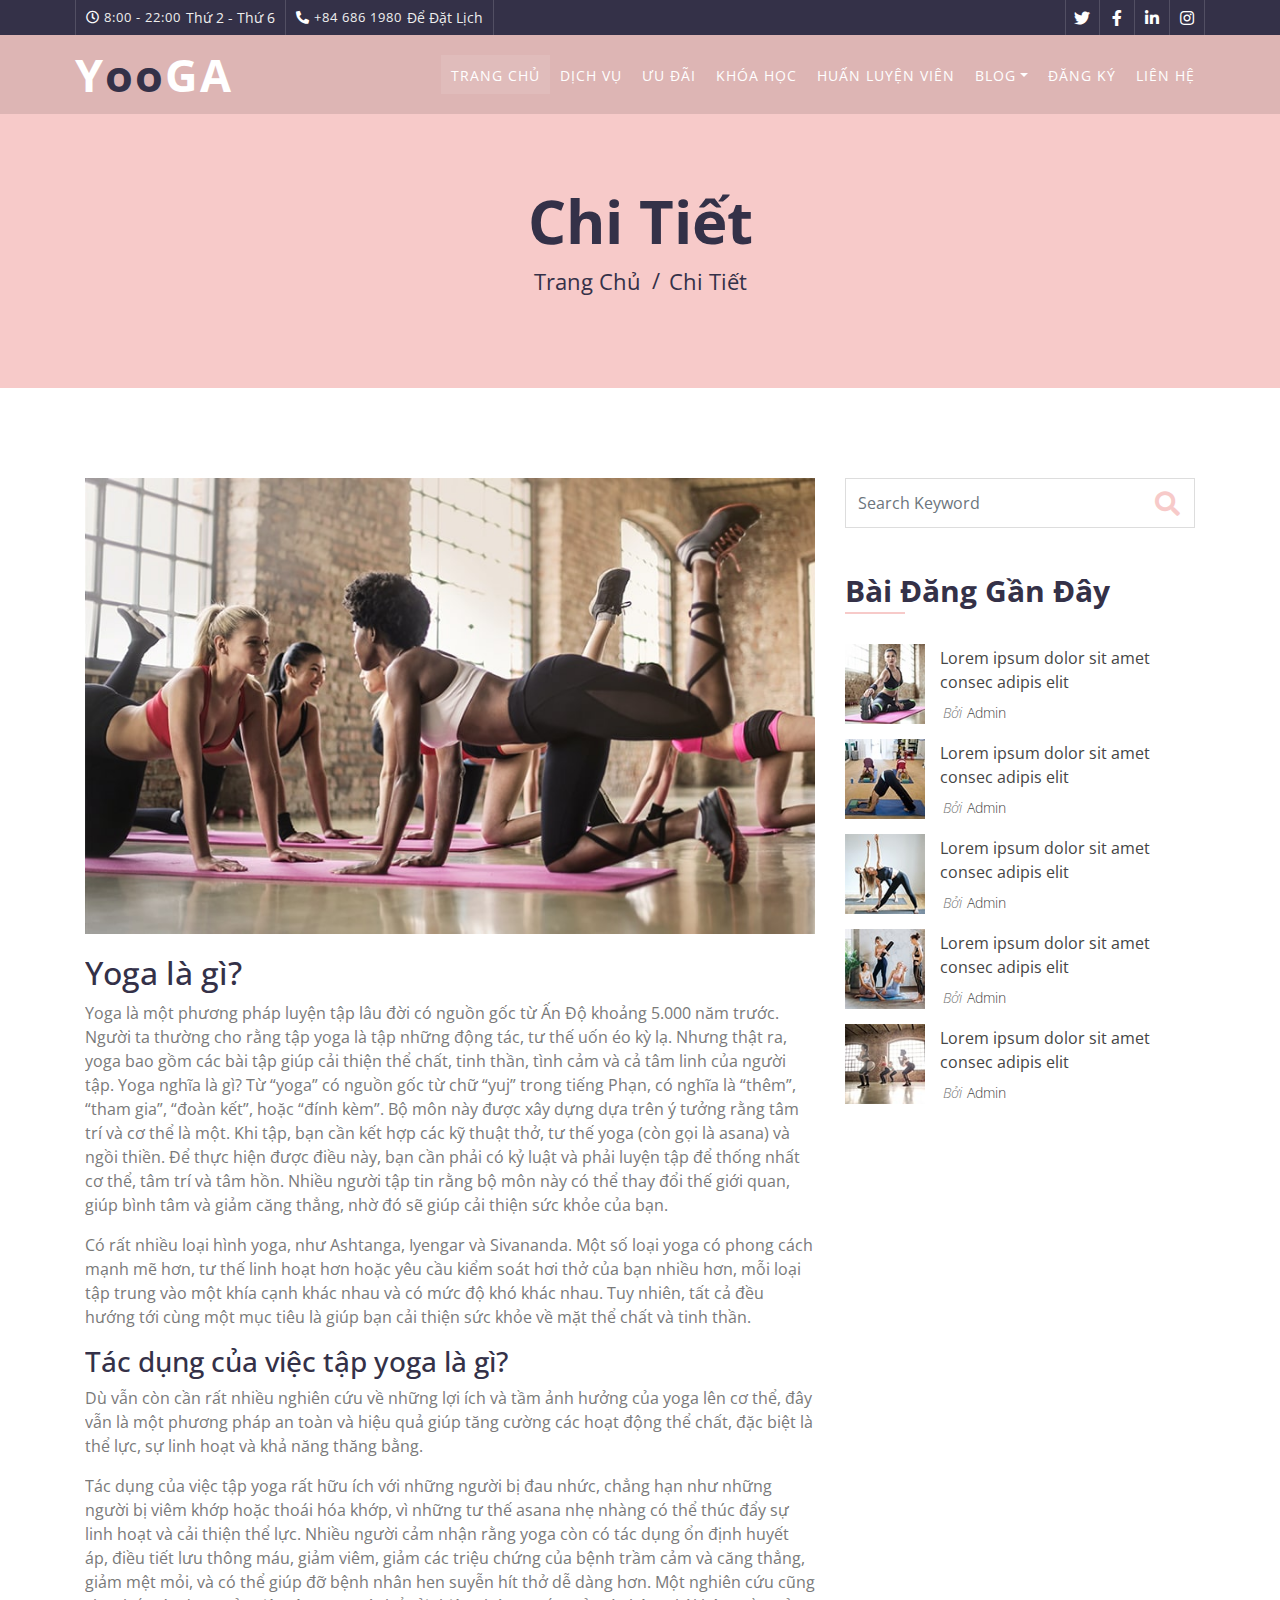
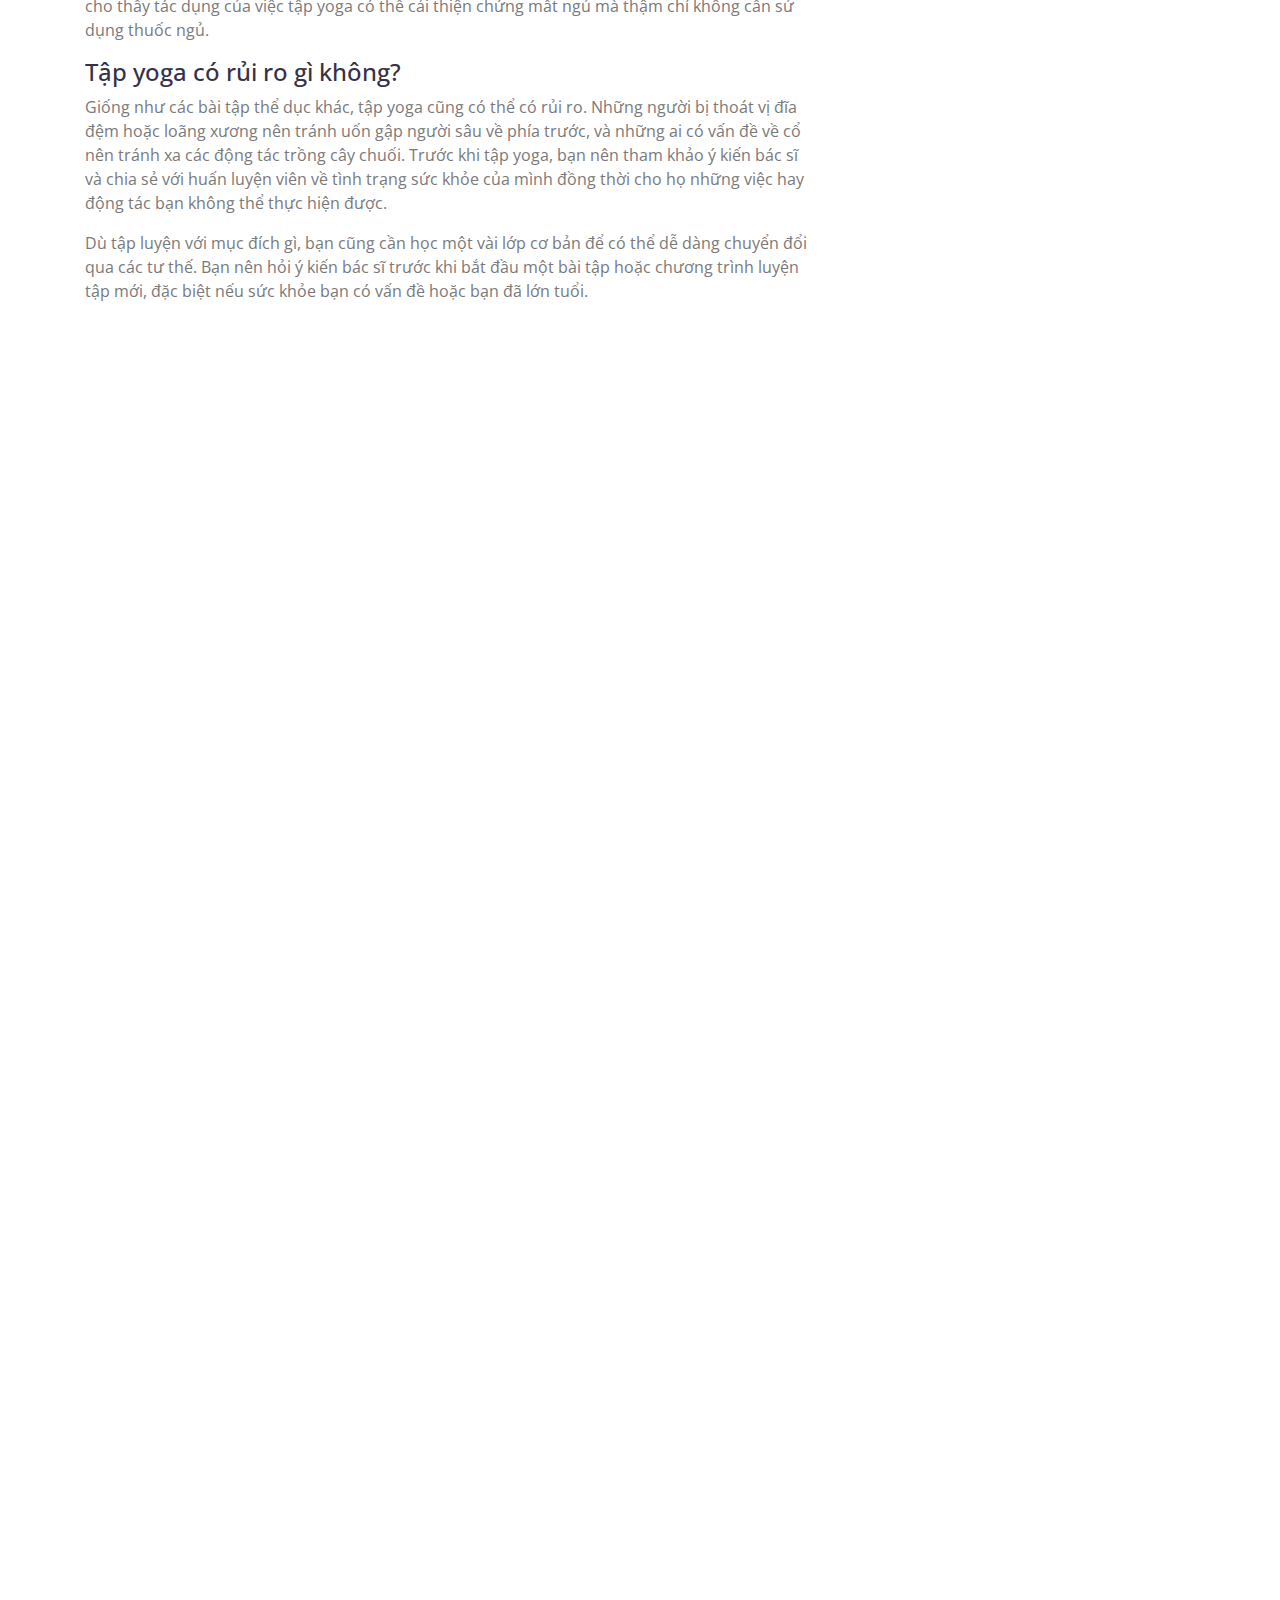
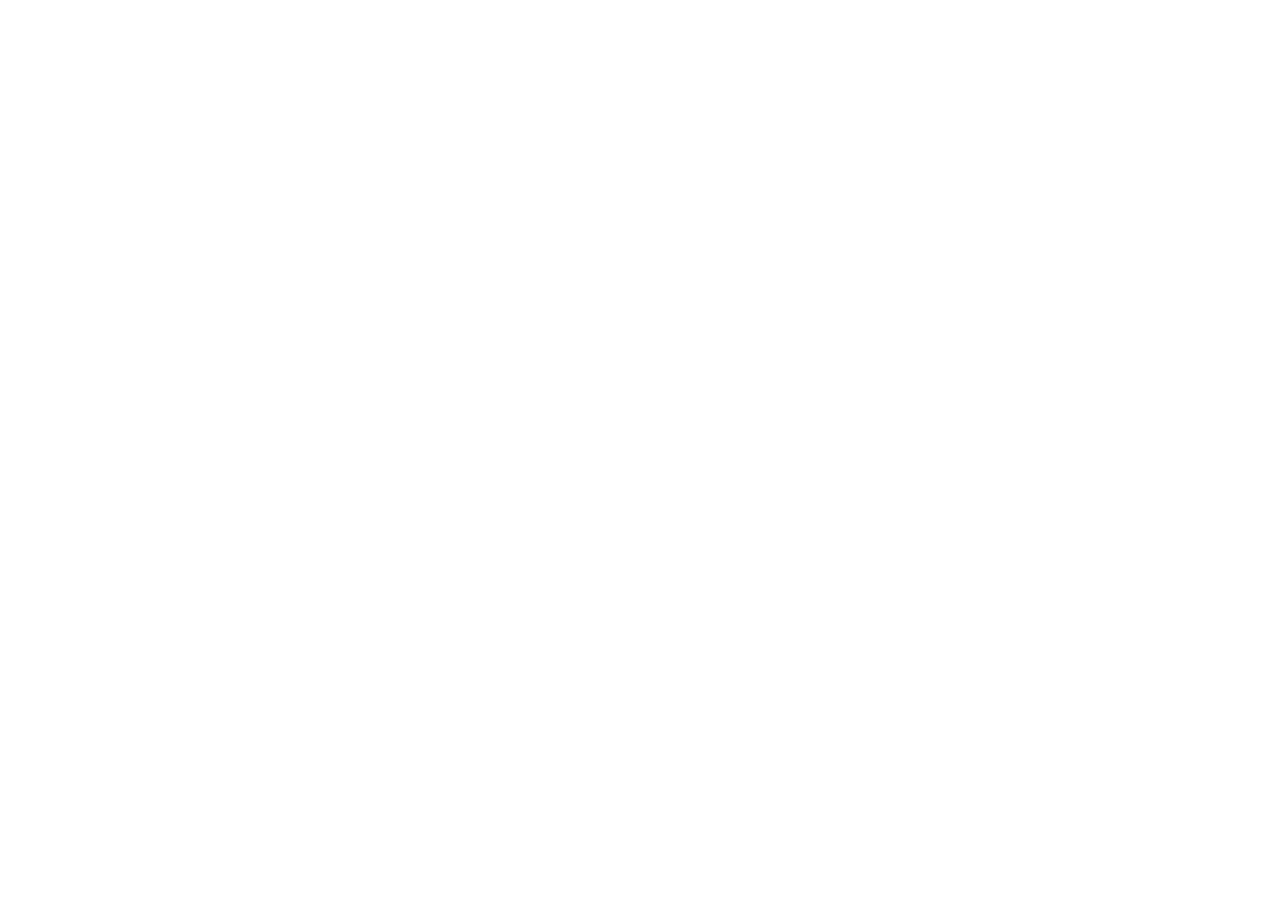
<file: single.html>
<!DOCTYPE html>
<html lang="en">
    <head>
        <meta charset="utf-8">
        <title>YOOGA - Free Yoga Website Template</title>
        <meta content="width=device-width, initial-scale=1.0" name="viewport">
        <meta content="Free Website Template" name="keywords">
        <meta content="Free Website Template" name="description">

        <!-- Favicon -->
        <link href="img/favicon.ico" rel="icon">

        <!-- Google Font -->
        <link href="https://fonts.googleapis.com/css2?family=Open+Sans:wght@300;400;600;700;800&display=swap" rel="stylesheet">

        <!-- CSS Libraries -->
        <link href="https://stackpath.bootstrapcdn.com/bootstrap/4.4.1/css/bootstrap.min.css" rel="stylesheet">
        <link href="https://cdnjs.cloudflare.com/ajax/libs/font-awesome/5.10.0/css/all.min.css" rel="stylesheet">
        <link href="lib/animate/animate.min.css" rel="stylesheet">
        <link href="lib/flaticon/font/flaticon.css" rel="stylesheet"> 
        <link href="lib/owlcarousel/assets/owl.carousel.min.css" rel="stylesheet">
        <link href="lib/lightbox/css/lightbox.min.css" rel="stylesheet">

        <!-- Template Stylesheet -->
        <link href="css/style.css" rel="stylesheet">
    </head>

    <body>
        <!-- Top Bar Start -->
        <div class="top-bar d-none d-md-block">
            <div class="container-fluid">
                <div class="row">
                    <div class="col-md-8">
                        <div class="top-bar-left">
                            <div class="text">
                                <i class="far fa-clock"></i>
                                <h2>8:00 - 22:00</h2>
                                <p>Thứ 2 - Thứ 6</p>
                            </div>
                            <div class="text">
                                <i class="fa fa-phone-alt"></i>
                                <h2>+84 686 1980</h2>
                                <p>Để Đặt Lịch</p>
                            </div>
                        </div>
                    </div>
                    <div class="col-md-4">
                        <div class="top-bar-right">
                            <div class="social">
                                <a href=""><i class="fab fa-twitter"></i></a>
                                <a href=""><i class="fab fa-facebook-f"></i></a>
                                <a href=""><i class="fab fa-linkedin-in"></i></a>
                                <a href=""><i class="fab fa-instagram"></i></a>
                            </div>
                        </div>
                    </div>
                </div>
            </div>
        </div>
        <!-- Top Bar End -->

        <!-- Nav Bar Start -->
        <div class="navbar navbar-expand-lg bg-dark navbar-dark">
            <div class="container-fluid">
                <a href="index.html" class="navbar-brand">Y<span>oo</span>ga</a>
                <button type="button" class="navbar-toggler" data-toggle="collapse" data-target="#navbarCollapse">
                    <span class="navbar-toggler-icon"></span>
                </button>

                <div class="collapse navbar-collapse justify-content-between" id="navbarCollapse">
                    <div class="navbar-nav ml-auto">
                        <a href="index.html" class="nav-item nav-link active">Trang Chủ</a>
                        <a href="service.html" class="nav-item nav-link">Dịch Vụ</a>
                        <a href="price.html" class="nav-item nav-link">Ưu Đãi</a>
                        <a href="class.html" class="nav-item nav-link">Khóa Học</a>
                        <a href="team.html" class="nav-item nav-link">Huấn Luyện Viên</a>
                        <div class="nav-item dropdown">
                            <a href="#" class="nav-link dropdown-toggle" data-toggle="dropdown">Blog</a>
                            <div class="dropdown-menu">
                                <a href="blog.html" class="dropdown-item">Mới nhất</a>
                                <a href="single.html" class="dropdown-item">Chi tiết</a>
                            </div>
                        </div>
                        <a href="dangky.html" class="nav-item nav-link">Đăng Ký</a>
                        <a href="contact.html" class="nav-item nav-link">Liên Hệ</a>
                    </div>
                </div>
            </div>
        </div>
        <!-- Nav Bar End -->


        <!-- Page Header Start -->
        <div class="page-header">
            <div class="container">
                <div class="row">
                    <div class="col-12">
                        <h2>Chi Tiết</h2>
                    </div>
                    <div class="col-12">
                        <a href="">Trang Chủ</a>
                        <a href="">Chi Tiết</a>
                    </div>
                </div>
            </div>
        </div>
        <!-- Page Header End -->


        <!-- Single Post Start-->
        <div class="single">
            <div class="container">
                <div class="row">
                    <div class="col-lg-8">
                        <div class="single-content wow fadeInUp">
                            <img src="img/single.jpg" />
                            <h2>Yoga là gì?</h2>
                            <p>
                                Yoga là một phương pháp luyện tập lâu đời có nguồn gốc từ Ấn Độ khoảng 5.000 năm trước. Người ta thường cho rằng tập yoga là tập những động tác, tư thế uốn éo kỳ lạ. Nhưng thật ra, yoga bao gồm các bài tập giúp cải thiện thể chất, tinh thần, tình cảm và cả tâm linh của người tập.

Yoga nghĩa là gì? Từ “yoga” có nguồn gốc từ chữ “yuj” trong tiếng Phạn, có nghĩa là “thêm”, “tham gia”, “đoàn kết”, hoặc “đính kèm”. Bộ môn này được xây dựng dựa trên ý tưởng rằng tâm trí và cơ thể là một. Khi tập, bạn cần kết hợp các kỹ thuật thở, tư thế yoga (còn gọi là asana) và ngồi thiền. Để thực hiện được điều này, bạn cần phải có kỷ luật và phải luyện tập để thống nhất cơ thể, tâm trí và tâm hồn.

Nhiều người tập tin rằng bộ môn này có thể thay đổi thế giới quan, giúp bình tâm và giảm căng thẳng, nhờ đó sẽ giúp cải thiện sức khỏe của bạn.
                            </p>
                            <p>
                               Có rất nhiều loại hình yoga, như Ashtanga, Iyengar và Sivananda. Một số loại yoga có phong cách mạnh mẽ hơn, tư thế linh hoạt hơn hoặc yêu cầu kiểm soát hơi thở của bạn nhiều hơn, mỗi loại tập trung vào một khía cạnh khác nhau và có mức độ khó khác nhau. Tuy nhiên, tất cả đều hướng tới cùng một mục tiêu là giúp bạn cải thiện sức khỏe về mặt thể chất và tinh thần.
                            </p>
                            <p>
        
                            </p>
                            <h3>Tác dụng của việc tập yoga là gì?</h3>
                            <p>
                                Dù vẫn còn cần rất nhiều nghiên cứu về những lợi ích và tầm ảnh hưởng của yoga lên cơ thể, đây vẫn là một phương pháp an toàn và hiệu quả giúp tăng cường các hoạt động thể chất, đặc biệt là thể lực, sự linh hoạt và khả năng thăng bằng.
                            </p>
                            <p>
                                Tác dụng của việc tập yoga rất hữu ích với những người bị đau nhức, chẳng hạn như những người bị viêm khớp hoặc thoái hóa khớp, vì những tư thế asana nhẹ nhàng có thể thúc đẩy sự linh hoạt và cải thiện thể lực. Nhiều người cảm nhận rằng yoga còn có tác dụng ổn định huyết áp, điều tiết lưu thông máu, giảm viêm, giảm các triệu chứng của bệnh trầm cảm và căng thẳng, giảm mệt mỏi, và có thể giúp đỡ bệnh nhân hen suyễn hít thở dễ dàng hơn. Một nghiên cứu cũng cho thấy tác dụng của việc tập yoga có thể cải thiện chứng mất ngủ mà thậm chí không cần sử dụng thuốc ngủ.
                            </p>
                            <h4>Tập yoga có rủi ro gì không?</h4>
                            <p>
                                Giống như các bài tập thể dục khác, tập yoga cũng có thể có rủi ro. Những người bị thoát vị đĩa đệm hoặc loãng xương nên tránh uốn gập người sâu về phía trước, và những ai có vấn đề về cổ nên tránh xa các động tác trồng cây chuối. Trước khi tập yoga, bạn nên tham khảo ý kiến bác sĩ và chia sẻ với huấn luyện viên về tình trạng sức khỏe của mình đồng thời cho họ những việc hay động tác bạn không thể thực hiện được.
                            </p>
                            <p>
                                Dù tập luyện với mục đích gì, bạn cũng cần học một vài lớp cơ bản để có thể dễ dàng chuyển đổi qua các tư thế. Bạn nên hỏi ý kiến bác sĩ trước khi bắt đầu một bài tập hoặc chương trình luyện tập mới, đặc biệt nếu sức khỏe bạn  có vấn đề hoặc bạn đã lớn tuổi.
                            </p>
                            <p>
                                
                        </div>
                        <div class="single-tags wow fadeInUp">
                            <a href="">Việt Nam</a>
                            <a href="">Quốc Tế</a>
                            <a href="">Kinh Tế</a>
                            <a href="">Chính Trị</a>
                            <a href="">Đời Sống</a>
                            <a href="">Công Nghệ</a>
                            <a href="">Trao Đổi</a>
                        </div>
                        <div class="single-bio wow fadeInUp">
                            <div class="single-bio-img">
                                <img src="img/user.jpg" />
                            </div>
                            <div class="single-bio-text">
                                <h3>Nguyễn Văn A</h3>
                                <p>
                                    Các chuyên gia đã chỉ ra rằng, nếu bạn muốn sở hữu thân hình cường tráng và vạm vỡ chắc chắn phải rèn cho mình tính kiên trì tập luyện, không nên tập ngắt quãng trong nhiều năm.
                                </p>
                            </div>
                        </div>
                        <div class="single-related wow fadeInUp">
                            <h2>Bài Viết Liên Quan</h2>
                            <div class="owl-carousel related-slider">
                                <div class="post-item">
                                    <div class="post-img">
                                        <img src="img/post-1.jpg" />
                                    </div>
                                    <div class="post-text">
                                        <a href="">Lợi ích của yoga với người bệnh viêm khớp dạng thấp</a>
                                        <div class="post-meta">
                                            <p>Bởi<a href="">Admin</a></p>
                                            <p>In<a href="">Design</a></p>
                                        </div>
                                    </div>
                                </div>
                                <div class="post-item">
                                    <div class="post-img">
                                        <img src="img/post-2.jpg" />
                                    </div>
                                    <div class="post-text">
                                        <a href="">Chàng trai thoát trầm cảm trở thành kiện tướng yoga</a>
                                        <div class="post-meta">
                                            <p>Bởi<a href="">Admin</a></p>
                                            <p>In<a href="">Design</a></p>
                                        </div>
                                    </div>
                                </div>
                                <div class="post-item">
                                    <div class="post-img">
                                        <img src="img/post-3.jpg" />
                                    </div>
                                    <div class="post-text">
                                        <a href="">Tập yoga thường xuyên có giúp bạn đẹp hơn?</a>
                                        <div class="post-meta">
                                            <p>Bởi<a href="">Admin</a></p>
                                            <p>In<a href="">Design</a></p>
                                        </div>
                                    </div>
                                </div>
                                <div class="post-item">
                                    <div class="post-img">
                                        <img src="img/post-4.jpg" />
                                    </div>
                                    <div class="post-text">
                                        <a href="">Cụ bà U80 Hà Nội lập kỷ lục biểu diễn yoga dưới nước gây sốt</a>
                                        <div class="post-meta">
                                            <p>Bởi<a href="">Admin</a></p>
                                            <p>In<a href="">Design</a></p>
                                        </div>
                                    </div>
                                </div>
                            </div>
                        </div>

                        <div class="single-comment wow fadeInUp">
                            <h2>3 Bình Luận</h2>
                            <ul class="comment-list">
                                <li class="comment-item">
                                    <div class="comment-body">
                                        <div class="comment-img">
                                            <img src="img/user.jpg" />
                                        </div>
                                        <div class="comment-text">
                                            <h3><a href="">John Wick</a></h3>
                                            <span>01 T1 2045 lúc 12:00pm</span>
                                            <p>
                                                Lorem ipsum dolor sit amet elit. Integer lorem augue purus mollis sapien, non eros leo in nunc. Donec a nulla vel turpis tempor ac vel justo. In hac platea dictumst. 
                                            </p>
                                            <a class="btn" href="">Trả Lời</a>
                                        </div>
                                    </div>
                                </li>
                                <li class="comment-item">
                                    <div class="comment-body">
                                        <div class="comment-img">
                                            <img src="img/user.jpg" />
                                        </div>
                                        <div class="comment-text">
                                            <h3><a href="">NTK</a></h3>
                                            <p><span>01 T1 2045 lúc 12:00pm</span></p>
                                            <p>
                                                Lorem ipsum dolor sit amet elit. Integer lorem augue purus mollis sapien, non eros leo in nunc. Donec a nulla vel turpis tempor ac vel justo. In hac platea dictumst. 
                                            </p>
                                            <a class="btn" href="">Trả Lời</a>
                                        </div>
                                    </div>
                                    <ul class="comment-child">
                                        <li class="comment-item">
                                            <div class="comment-body">
                                                <div class="comment-img">
                                                    <img src="img/user.jpg" />
                                                </div>
                                                <div class="comment-text">
                                                    <h3><a href="">AbcdEfg</a></h3>
                                                    <p><span>01 T1 2045 lúc 12:00pm</span></p>
                                                    <p>
                                                        Lorem ipsum dolor sit amet elit. Integer lorem augue purus mollis sapien, non eros leo in nunc. Donec a nulla vel turpis tempor ac vel justo. In hac platea dictumst. 
                                                    </p>
                                                    <a class="btn" href="">Trả Lời</a>
                                                </div>
                                            </div>
                                        </li>
                                    </ul>
                                </li>
                            </ul>
                        </div>
                        <div class="comment-form wow fadeInUp">
                            <h2>Bình Luận</h2>
                            <form>
                                <div class="form-group">
                                    <label for="name">Tên *</label>
                                    <input type="text" class="form-control" id="name">
                                </div>
                                <div class="form-group">
                                    <label for="email">Gmail *</label>
                                    <input type="email" class="form-control" id="email">
                                </div>
                                <div class="form-group">
                                    <label for="website">Website</label>
                                    <input type="url" class="form-control" id="website">
                                </div>

                                <div class="form-group">
                                    <label for="message">Tin Nhắn *</label>
                                    <textarea id="message" cols="30" rows="5" class="form-control"></textarea>
                                </div>
                                <div class="form-group">
                                    <input type="submit" value="Post Comment" class="btn">
                                </div>
                            </form>
                        </div>
                    </div>

                    <div class="col-lg-4">
                        <div class="sidebar">
                            <div class="sidebar-widget wow fadeInUp">
                                <div class="search-widget">
                                    <form>
                                        <input class="form-control" type="text" placeholder="Search Keyword">
                                        <button class="btn"><i class="fa fa-search"></i></button>
                                    </form>
                                </div>
                            </div>

                            <div class="sidebar-widget wow fadeInUp">
                                <h2 class="widget-title">Bài Đăng Gần Đây</h2>
                                <div class="recent-post">
                                    <div class="post-item">
                                        <div class="post-img">
                                            <img src="img/post-1.jpg" />
                                        </div>
                                        <div class="post-text">
                                            <a href="">Lorem ipsum dolor sit amet consec adipis elit</a>
                                            <div class="post-meta">
                                                <p>Bởi<a href="">Admin</a></p>
                                            
                                            </div>
                                        </div>
                                    </div>
                                    <div class="post-item">
                                        <div class="post-img">
                                            <img src="img/post-2.jpg" />
                                        </div>
                                        <div class="post-text">
                                            <a href="">Lorem ipsum dolor sit amet consec adipis elit</a>
                                            <div class="post-meta">
                                                <p>Bởi<a href="">Admin</a></p>
                                            
                                            </div>
                                        </div>
                                    </div>
                                    <div class="post-item">
                                        <div class="post-img">
                                            <img src="img/post-3.jpg" />
                                        </div>
                                        <div class="post-text">
                                            <a href="">Lorem ipsum dolor sit amet consec adipis elit</a>
                                            <div class="post-meta">
                                                <p>Bởi<a href="">Admin</a></p>
                                            
                                            </div>
                                        </div>
                                    </div>
                                    <div class="post-item">
                                        <div class="post-img">
                                            <img src="img/post-4.jpg" />
                                        </div>
                                        <div class="post-text">
                                            <a href="">Lorem ipsum dolor sit amet consec adipis elit</a>
                                            <div class="post-meta">
                                                <p>Bởi<a href="">Admin</a></p>
                                            
                                            </div>
                                        </div>
                                    </div>
                                    <div class="post-item">
                                        <div class="post-img">
                                            <img src="img/post-5.jpg" />
                                        </div>
                                        <div class="post-text">
                                            <a href="">Lorem ipsum dolor sit amet consec adipis elit</a>
                                            <div class="post-meta">
                                                <p>Bởi<a href="">Admin</a></p>
                                            
                                            </div>
                                        </div>
                                    </div>
                                </div>
                            </div>

                            <div class="sidebar-widget wow fadeInUp">
                                <div class="image-widget">
                                    <a href="#"><img src="img/blog-1.jpg" alt="Image"></a>
                                </div>
                            </div>

                            <div class="sidebar-widget wow fadeInUp">
                                <div class="tab-post">
                                    <ul class="nav nav-pills nav-justified">
                                        <li class="nav-item">
                                            <a class="nav-link active" data-toggle="pill" href="#featured">Featured</a>
                                        </li>
                                        <li class="nav-item">
                                            <a class="nav-link" data-toggle="pill" href="#popular">Popular</a>
                                        </li>
                                        <li class="nav-item">
                                            <a class="nav-link" data-toggle="pill" href="#latest">Latest</a>
                                        </li>
                                    </ul>

                                    <div class="tab-content">
                                        <div id="featured" class="container tab-pane active">
                                            <div class="post-item">
                                                <div class="post-img">
                                                    <img src="img/post-1.jpg" />
                                                </div>
                                                <div class="post-text">
                                                    <a href="">Lorem ipsum dolor sit amet consec adipis elit</a>
                                                    <div class="post-meta">
                                                        <p>By<a href="">Admin</a></p>
                                                        <p>In<a href="">Design</a></p>
                                                    </div>
                                                </div>
                                            </div>
                                            <div class="post-item">
                                                <div class="post-img">
                                                    <img src="img/post-2.jpg" />
                                                </div>
                                                <div class="post-text">
                                                    <a href="">Lorem ipsum dolor sit amet consec adipis elit</a>
                                                    <div class="post-meta">
                                                        <p>By<a href="">Admin</a></p>
                                                        <p>In<a href="">Design</a></p>
                                                    </div>
                                                </div>
                                            </div>
                                            <div class="post-item">
                                                <div class="post-img">
                                                    <img src="img/post-3.jpg" />
                                                </div>
                                                <div class="post-text">
                                                    <a href="">Lorem ipsum dolor sit amet consec adipis elit</a>
                                                    <div class="post-meta">
                                                        <p>By<a href="">Admin</a></p>
                                                        <p>In<a href="">Design</a></p>
                                                    </div>
                                                </div>
                                            </div>
                                            <div class="post-item">
                                                <div class="post-img">
                                                    <img src="img/post-4.jpg" />
                                                </div>
                                                <div class="post-text">
                                                    <a href="">Lorem ipsum dolor sit amet consec adipis elit</a>
                                                    <div class="post-meta">
                                                        <p>By<a href="">Admin</a></p>
                                                        <p>In<a href="">Design</a></p>
                                                    </div>
                                                </div>
                                            </div>
                                            <div class="post-item">
                                                <div class="post-img">
                                                    <img src="img/post-5.jpg" />
                                                </div>
                                                <div class="post-text">
                                                    <a href="">Lorem ipsum dolor sit amet consec adipis elit</a>
                                                    <div class="post-meta">
                                                        <p>By<a href="">Admin</a></p>
                                                        <p>In<a href="">Design</a></p>
                                                    </div>
                                                </div>
                                            </div>
                                        </div>
                                        <div id="popular" class="container tab-pane fade">
                                            <div class="post-item">
                                                <div class="post-img">
                                                    <img src="img/post-1.jpg" />
                                                </div>
                                                <div class="post-text">
                                                    <a href="">Lorem ipsum dolor sit amet consec adipis elit</a>
                                                    <div class="post-meta">
                                                        <p>By<a href="">Admin</a></p>
                                                        <p>In<a href="">Design</a></p>
                                                    </div>
                                                </div>
                                            </div>
                                            <div class="post-item">
                                                <div class="post-img">
                                                    <img src="img/post-2.jpg" />
                                                </div>
                                                <div class="post-text">
                                                    <a href="">Lorem ipsum dolor sit amet consec adipis elit</a>
                                                    <div class="post-meta">
                                                        <p>By<a href="">Admin</a></p>
                                                        <p>In<a href="">Design</a></p>
                                                    </div>
                                                </div>
                                            </div>
                                            <div class="post-item">
                                                <div class="post-img">
                                                    <img src="img/post-3.jpg" />
                                                </div>
                                                <div class="post-text">
                                                    <a href="">Lorem ipsum dolor sit amet consec adipis elit</a>
                                                    <div class="post-meta">
                                                        <p>By<a href="">Admin</a></p>
                                                        <p>In<a href="">Design</a></p>
                                                    </div>
                                                </div>
                                            </div>
                                            <div class="post-item">
                                                <div class="post-img">
                                                    <img src="img/post-4.jpg" />
                                                </div>
                                                <div class="post-text">
                                                    <a href="">Lorem ipsum dolor sit amet consec adipis elit</a>
                                                    <div class="post-meta">
                                                        <p>By<a href="">Admin</a></p>
                                                        <p>In<a href="">Design</a></p>
                                                    </div>
                                                </div>
                                            </div>
                                            <div class="post-item">
                                                <div class="post-img">
                                                    <img src="img/post-5.jpg" />
                                                </div>
                                                <div class="post-text">
                                                    <a href="">Lorem ipsum dolor sit amet consec adipis elit</a>
                                                    <div class="post-meta">
                                                        <p>By<a href="">Admin</a></p>
                                                        <p>In<a href="">Design</a></p>
                                                    </div>
                                                </div>
                                            </div>
                                        </div>
                                        <div id="latest" class="container tab-pane fade">
                                            <div class="post-item">
                                                <div class="post-img">
                                                    <img src="img/post-1.jpg" />
                                                </div>
                                                <div class="post-text">
                                                    <a href="">Lorem ipsum dolor sit amet consec adipis elit</a>
                                                    <div class="post-meta">
                                                        <p>By<a href="">Admin</a></p>
                                                        <p>In<a href="">Design</a></p>
                                                    </div>
                                                </div>
                                            </div>
                                            <div class="post-item">
                                                <div class="post-img">
                                                    <img src="img/post-2.jpg" />
                                                </div>
                                                <div class="post-text">
                                                    <a href="">Lorem ipsum dolor sit amet consec adipis elit</a>
                                                    <div class="post-meta">
                                                        <p>By<a href="">Admin</a></p>
                                                        <p>In<a href="">Design</a></p>
                                                    </div>
                                                </div>
                                            </div>
                                            <div class="post-item">
                                                <div class="post-img">
                                                    <img src="img/post-3.jpg" />
                                                </div>
                                                <div class="post-text">
                                                    <a href="">Lorem ipsum dolor sit amet consec adipis elit</a>
                                                    <div class="post-meta">
                                                        <p>By<a href="">Admin</a></p>
                                                        <p>In<a href="">Design</a></p>
                                                    </div>
                                                </div>
                                            </div>
                                            <div class="post-item">
                                                <div class="post-img">
                                                    <img src="img/post-4.jpg" />
                                                </div>
                                                <div class="post-text">
                                                    <a href="">Lorem ipsum dolor sit amet consec adipis elit</a>
                                                    <div class="post-meta">
                                                        <p>By<a href="">Admin</a></p>
                                                        <p>In<a href="">Design</a></p>
                                                    </div>
                                                </div>
                                            </div>
                                            <div class="post-item">
                                                <div class="post-img">
                                                    <img src="img/post-5.jpg" />
                                                </div>
                                                <div class="post-text">
                                                    <a href="">Lorem ipsum dolor sit amet consec adipis elit</a>
                                                    <div class="post-meta">
                                                        <p>By<a href="">Admin</a></p>
                                                        <p>In<a href="">Design</a></p>
                                                    </div>
                                                </div>
                                            </div>
                                        </div>
                                    </div>
                                </div>
                            </div>

                            <div class="sidebar-widget wow fadeInUp">
                                <div class="image-widget">
                                    <a href="#"><img src="img/blog-2.jpg" alt="Image"></a>
                                </div>
                            </div>

                            <div class="sidebar-widget wow fadeInUp">
                                <h2 class="widget-title">Categories</h2>
                                <div class="category-widget">
                                    <ul>
                                        <li><a href="">National</a><span>(98)</span></li>
                                        <li><a href="">International</a><span>(87)</span></li>
                                        <li><a href="">Economics</a><span>(76)</span></li>
                                        <li><a href="">Politics</a><span>(65)</span></li>
                                        <li><a href="">Lifestyle</a><span>(54)</span></li>
                                        <li><a href="">Technology</a><span>(43)</span></li>
                                        <li><a href="">Trades</a><span>(32)</span></li>
                                    </ul>
                                </div>
                            </div>

                            <div class="sidebar-widget wow fadeInUp">
                                <div class="image-widget">
                                    <a href="#"><img src="img/blog-3.jpg" alt="Image"></a>
                                </div>
                            </div>

                            <div class="sidebar-widget wow fadeInUp">
                                <h2 class="widget-title">Tags Cloud</h2>
                                <div class="tag-widget">
                                    <a href="">National</a>
                                    <a href="">International</a>
                                    <a href="">Economics</a>
                                    <a href="">Politics</a>
                                    <a href="">Lifestyle</a>
                                    <a href="">Technology</a>
                                    <a href="">Trades</a>
                                </div>
                            </div>

                            <div class="sidebar-widget wow fadeInUp">
                                <h2 class="widget-title">Text Widget</h2>
                                <div class="text-widget">
                                    <p>
                                        Lorem ipsum dolor sit amet elit. Integer lorem augue purus mollis sapien, non eros leo in nunc. Donec a nulla vel turpis tempor ac vel justo. In hac platea nec eros. Nunc eu enim non turpis id augue.
                                    </p>
                                </div>
                            </div>
                        </div>
                    </div>
                </div>
            </div>
        </div>
        <!-- Single Post End-->   


        <!-- Footer Start -->
        <div class="footer wow fadeIn" data-wow-delay="0.3s">
            <div class="container-fluid">
                <div class="container">
                    <div class="footer-info">
                        <a href="index.html" class="footer-logo">Y<span>oo</span>ga</a>
                        <h3>123 TT6, Hà Đông, Hà Nội</h3>
                        <div class="footer-menu">
                            <p>+0686 1980</p>
                            <p>yooga@gmail.com</p>
                        </div>
                        <div class="footer-social">
                            <a href=""><i class="fab fa-twitter"></i></a>
                            <a href=""><i class="fab fa-facebook-f"></i></a>
                            <a href=""><i class="fab fa-youtube"></i></a>
                            <a href=""><i class="fab fa-instagram"></i></a>
                            <a href=""><i class="fab fa-linkedin-in"></i></a>
                        </div>
                    </div>
                </div>
                <div class="container copyright">
                    <div class="row">
                        <div class="col-md-6">
                            <p>&copy; <a href="#">Yooga</a></p>
                        </div>
                        <div class="col-md-6">
                            <p>Bản Quyền Bởi <a href="https://htmlcodex.com">Yooga</a></p>
                        </div>
                    </div>
                </div>
            </div>
        </div>
        <!-- Footer End -->

        <a href="#" class="back-to-top"><i class="fa fa-chevron-up"></i></a>

        <!-- JavaScript Libraries -->
        <script src="https://code.jquery.com/jquery-3.4.1.min.js"></script>
        <script src="https://stackpath.bootstrapcdn.com/bootstrap/4.4.1/js/bootstrap.bundle.min.js"></script>
        <script src="lib/easing/easing.min.js"></script>
        <script src="lib/wow/wow.min.js"></script>
        <script src="lib/owlcarousel/owl.carousel.min.js"></script>
        <script src="lib/isotope/isotope.pkgd.min.js"></script>
        <script src="lib/lightbox/js/lightbox.min.js"></script>

        <!-- Contact Javascript File -->
        <script src="mail/jqBootstrapValidation.min.js"></script>
        <script src="mail/contact.js"></script>

        <!-- Template Javascript -->
        <script src="js/main.js"></script>
    </body>
</html>
</file>
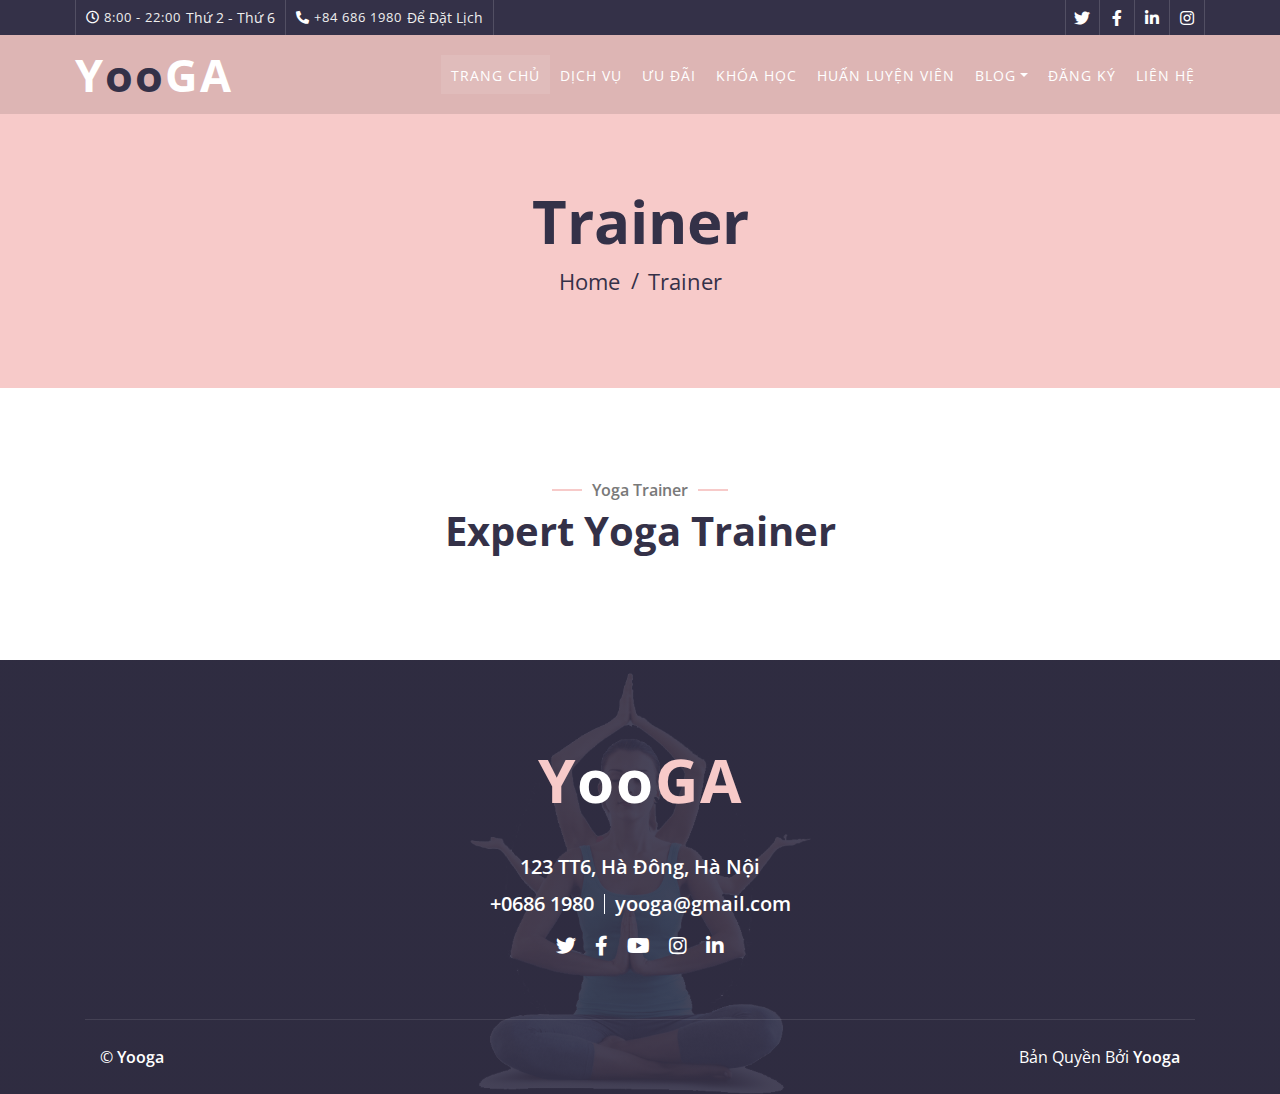
<file: team.html>
<!DOCTYPE html>
<html lang="en">
    <head>
        <meta charset="utf-8">
        <title>YOOGA - Free Yoga Website Template</title>
        <meta content="width=device-width, initial-scale=1.0" name="viewport">
        <meta content="Free Website Template" name="keywords">
        <meta content="Free Website Template" name="description">

        <!-- Favicon -->
        <link href="img/favicon.ico" rel="icon">

        <!-- Google Font -->
        <link href="https://fonts.googleapis.com/css2?family=Open+Sans:wght@300;400;600;700;800&display=swap" rel="stylesheet">

        <!-- CSS Libraries -->
        <link href="https://stackpath.bootstrapcdn.com/bootstrap/4.4.1/css/bootstrap.min.css" rel="stylesheet">
        <link href="https://cdnjs.cloudflare.com/ajax/libs/font-awesome/5.10.0/css/all.min.css" rel="stylesheet">
        <link href="lib/animate/animate.min.css" rel="stylesheet">
        <link href="lib/flaticon/font/flaticon.css" rel="stylesheet"> 
        <link href="lib/owlcarousel/assets/owl.carousel.min.css" rel="stylesheet">
        <link href="lib/lightbox/css/lightbox.min.css" rel="stylesheet">

        <!-- Template Stylesheet -->
        <link href="css/style.css" rel="stylesheet">
        <link href="team.css" rel="stylesheet">
        
    </head>

    <body>
        <!-- Top Bar Start -->
        <div class="top-bar d-none d-md-block">
            <div class="container-fluid">
                <div class="row">
                    <div class="col-md-8">
                        <div class="top-bar-left">
                            <div class="text">
                                <i class="far fa-clock"></i>
                                <h2>8:00 - 22:00</h2>
                                <p>Thứ 2 - Thứ 6</p>
                            </div>
                            <div class="text">
                                <i class="fa fa-phone-alt"></i>
                                <h2>+84 686 1980</h2>
                                <p>Để Đặt Lịch</p>
                            </div>
                        </div>
                    </div>
                    <div class="col-md-4">
                        <div class="top-bar-right">
                            <div class="social">
                                <a href=""><i class="fab fa-twitter"></i></a>
                                <a href=""><i class="fab fa-facebook-f"></i></a>
                                <a href=""><i class="fab fa-linkedin-in"></i></a>
                                <a href=""><i class="fab fa-instagram"></i></a>
                            </div>
                        </div>
                    </div>
                </div>
            </div>
        </div>
        <!-- Top Bar End -->

        <!-- Nav Bar Start -->
        <div class="navbar navbar-expand-lg bg-dark navbar-dark">
            <div class="container-fluid">
                <a href="index.html" class="navbar-brand">Y<span>oo</span>ga</a>
                <button type="button" class="navbar-toggler" data-toggle="collapse" data-target="#navbarCollapse">
                    <span class="navbar-toggler-icon"></span>
                </button>

                <div class="collapse navbar-collapse justify-content-between" id="navbarCollapse">
                    <div class="navbar-nav ml-auto">
                        <a href="index.html" class="nav-item nav-link active">Trang Chủ</a>
                        <a href="service.html" class="nav-item nav-link">Dịch Vụ</a>
                        <a href="price.html" class="nav-item nav-link">Ưu Đãi</a>
                        <a href="class.html" class="nav-item nav-link">Khóa Học</a>
                        <a href="team.html" class="nav-item nav-link">Huấn Luyện Viên</a>
                        <div class="nav-item dropdown">
                            <a href="#" class="nav-link dropdown-toggle" data-toggle="dropdown">Blog</a>
                            <div class="dropdown-menu">
                                <a href="blog.html" class="dropdown-item">Mới nhất</a>
                                <a href="single.html" class="dropdown-item">Chi tiết</a>
                            </div>
                        </div>
                        <a href="./Buoi6/dangky.html" class="nav-item nav-link">Đăng Ký</a>
                        <a href="contact.html" class="nav-item nav-link">Liên Hệ</a>
                    </div>
                </div>
            </div>
        </div>
        <!-- Nav Bar End -->


        <!-- Page Header Start -->
        <div class="page-header">
            <div class="container">
                <div class="row">
                    <div class="col-12">
                        <h2>Trainer</h2>
                    </div>
                    <div class="col-12">
                        <a href="">Home</a>
                        <a href="">Trainer</a>
                    </div>
                </div>
            </div>
        </div>
        <!-- Page Header End -->


        <!-- Team Start -->
        <div class="team">
            <div class="container">
                <div class="section-header text-center wow zoomIn" data-wow-delay="0.1s">
                    <p>Yoga Trainer</p>
                    <h2>Expert Yoga Trainer</h2>
                </div>
                <div class="row teacher">
                   

                </div>
            </div>
        </div>
        <!-- Team End -->


        <!-- Footer Start -->
        <div class="footer wow fadeIn" data-wow-delay="0.3s">
            <div class="container-fluid">
                <div class="container">
                    <div class="footer-info">
                        <a href="index.html" class="footer-logo">Y<span>oo</span>ga</a>
                        <h3>123 TT6, Hà Đông, Hà Nội</h3>
                        <div class="footer-menu">
                            <p>+0686 1980</p>
                            <p>yooga@gmail.com</p>
                        </div>
                        <div class="footer-social">
                            <a href=""><i class="fab fa-twitter"></i></a>
                            <a href=""><i class="fab fa-facebook-f"></i></a>
                            <a href=""><i class="fab fa-youtube"></i></a>
                            <a href=""><i class="fab fa-instagram"></i></a>
                            <a href=""><i class="fab fa-linkedin-in"></i></a>
                        </div>
                    </div>
                </div>
                <div class="container copyright">
                    <div class="row">
                        <div class="col-md-6">
                            <p>&copy; <a href="#">Yooga</a></p>
                        </div>
                        <div class="col-md-6">
                            <p>Bản Quyền Bởi <a href="https://htmlcodex.com">Yooga</a></p>
                        </div>
                    </div>
                </div>
            </div>
        </div>
        <!-- Footer End -->

        <a href="#" class="back-to-top"><i class="fa fa-chevron-up"></i></a>

        <!-- JavaScript Libraries -->
        <script src="https://code.jquery.com/jquery-3.4.1.min.js"></script>
        <script src="https://stackpath.bootstrapcdn.com/bootstrap/4.4.1/js/bootstrap.bundle.min.js"></script>
        <script src="lib/easing/easing.min.js"></script>
        <script src="lib/wow/wow.min.js"></script>
        <script src="lib/owlcarousel/owl.carousel.min.js"></script>
        <script src="lib/isotope/isotope.pkgd.min.js"></script>
        <script src="lib/lightbox/js/lightbox.min.js"></script>
        
        <!-- Contact Javascript File -->
        <script src="mail/jqBootstrapValidation.min.js"></script>
        <script src="mail/contact.js"></script>

        <!-- Template Javascript -->
        <script src="js/main.js"></script>
        <script src="js/team.js"></script>
    </body>
</html>
</file>
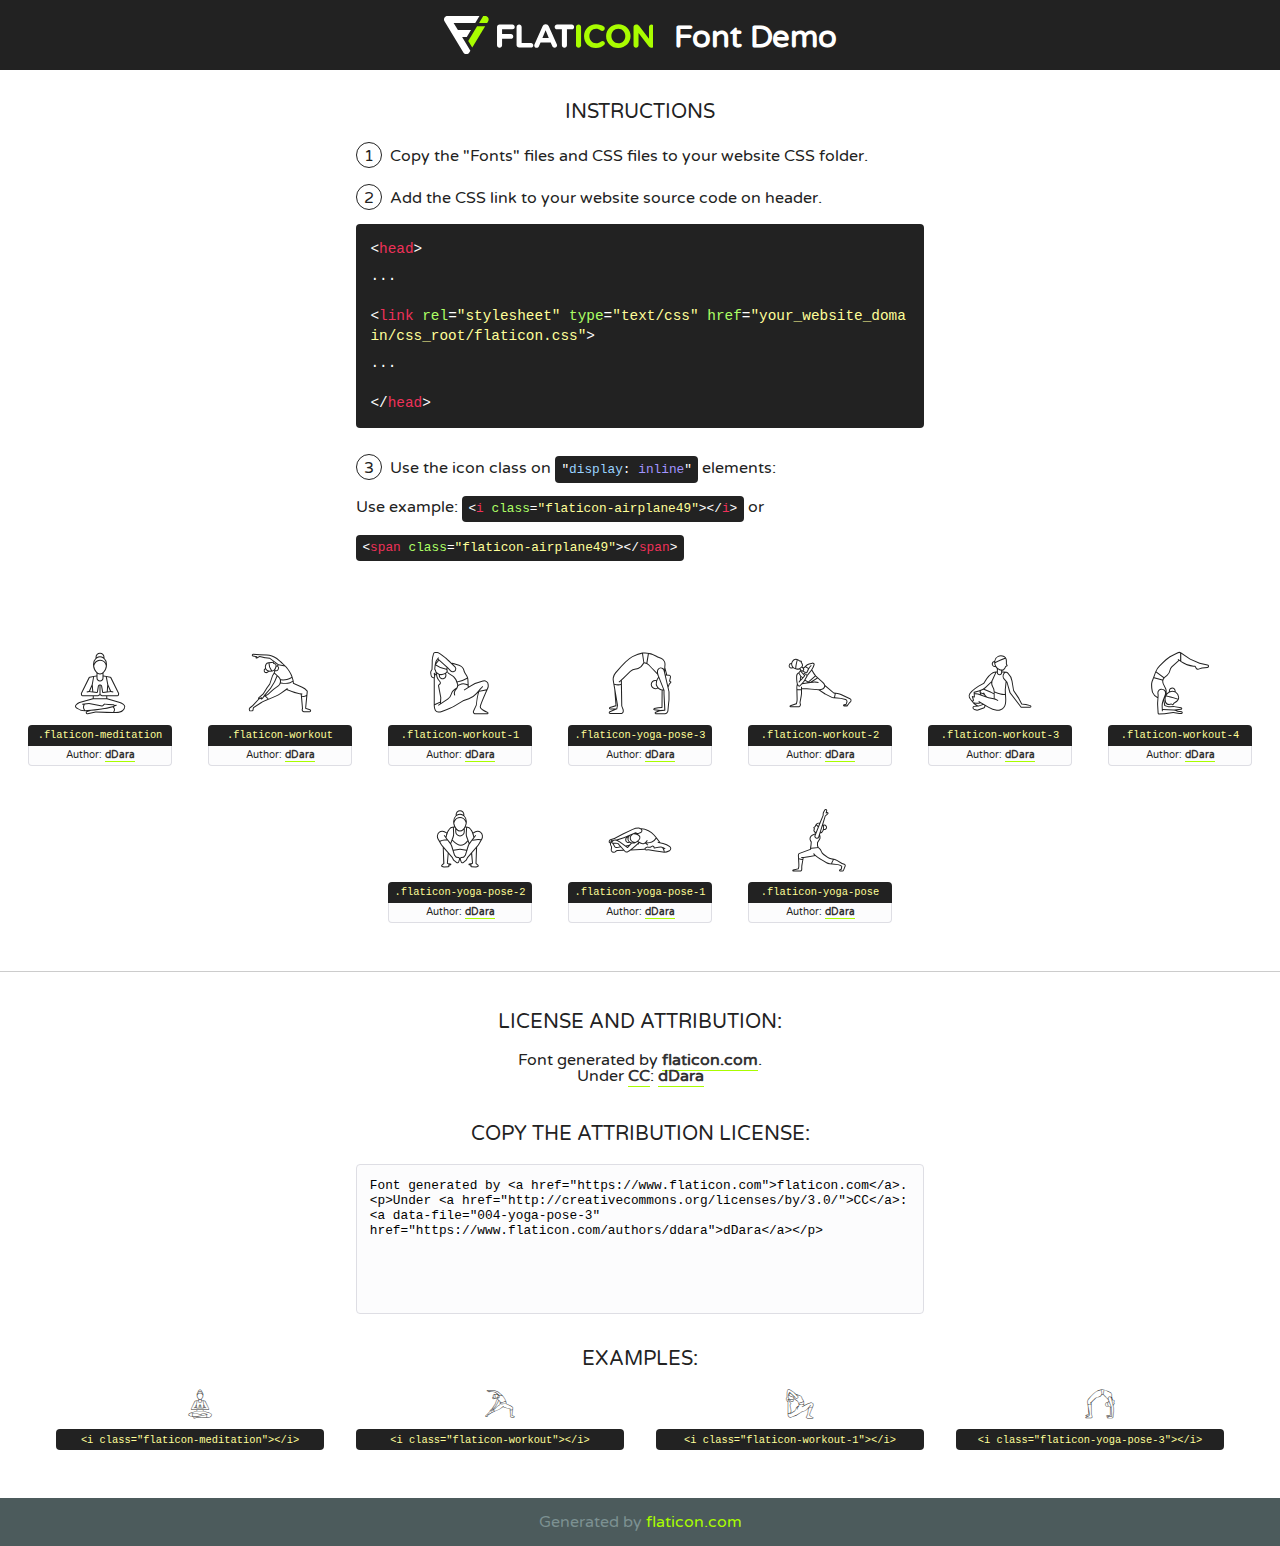
<file: lib/flaticon/font/flaticon.html>
<!DOCTYPE html>
<!--
  Flaticon icon font: Flaticon
  Creation date: 02/09/2020 06:16
-->
<html>
<!DOCTYPE html>
<html>

<head>
    <title>Flaticon WebFont</title>
    <link href="http://fonts.googleapis.com/css?family=Varela+Round" rel="stylesheet" type="text/css" />
    <link rel="stylesheet" type="text/css" href="flaticon.css">
    <meta charset="UTF-8">
    <style>
    html, body, div, span, applet, object, iframe,
    h1, h2, h3, h4, h5, h6, p, blockquote, pre,
    a, abbr, acronym, address, big, cite, code,
    del, dfn, em, img, ins, kbd, q, s, samp,
    small, strike, strong, sub, sup, tt, var,
    b, u, i, center,
    dl, dt, dd, ol, ul, li,
    fieldset, form, label, legend,
    table, caption, tbody, tfoot, thead, tr, th, td,
    article, aside, canvas, details, embed, 
    figure, figcaption, footer, header, hgroup, 
    menu, nav, output, ruby, section, summary,
    time, mark, audio, video {
        margin: 0;
        padding: 0;
        border: 0;
        font-size: 100%;
        font: inherit;
        vertical-align: baseline;
    }
    /* HTML5 display-role reset for older browsers */
    article, aside, details, figcaption, figure, 
    footer, header, hgroup, menu, nav, section {
        display: block;
    }
    body {
        line-height: 1;
    }
    ol, ul {
        list-style: none;
    }
    blockquote, q {
        quotes: none;
    }
    blockquote:before, blockquote:after,
    q:before, q:after {
        content: '';
        content: none;
    }
    table {
        border-collapse: collapse;
        border-spacing: 0;
    }
    body {
        font-family: 'Varela Round', Helvetica, Arial, sans-serif;
        font-size: 16px;
        color: #222;
    }
    a {
        color: #333;
        border-bottom: 1px solid #a9fd00;
        font-weight: bold;
        text-decoration: none;
    }
    * {
        -moz-box-sizing: border-box;
        -webkit-box-sizing: border-box;
        box-sizing: border-box;
        margin: 0;
        padding: 0;
    }
    [class^="flaticon-"]:before, [class*=" flaticon-"]:before, [class^="flaticon-"]:after, [class*=" flaticon-"]:after {
        font-family: Flaticon;
        font-size: 30px;
        font-style: normal;
        margin-left: 20px;
        color: #333;
    }
    .wrapper {
        max-width: 600px;
        margin: auto;
        padding: 0 1em;
    }
    .title {
        font-size: 1.25em;
        text-align: center;
        margin-bottom: 1em;
        text-transform: uppercase;
    }
    header {
        text-align: center;
        background-color: #222;
        color: #fff;
        padding: 1em;
    }
    header .logo {
        width: 210px;
        height: 38px;
        display: inline-block;
        vertical-align: middle;
        margin-right: 1em;
        border: none;
    }
    header strong {
        font-size: 1.95em;
        font-weight: bold;
        vertical-align: middle;
        margin-top: 5px;
        display: inline-block;
    }
    .demo {
        margin: 2em auto;
        line-height: 1.25em;
    }
    .demo ul li {
        margin-bottom: 1em;
    }
    .demo ul li .num {
        color: #222;
        border-radius: 20px;
        display: inline-block;
        width: 26px;
        padding: 3px;
        height: 26px;
        text-align: center;
        margin-right: 0.5em;
        border: 1px solid #222;
    }
    .demo ul li code {
        background-color: #222;
        border-radius: 4px;
        padding: 0.25em 0.5em;
        display: inline-block;
        color: #fff;
        font-family: Consolas,Monaco,Lucida Console,Liberation Mono,DejaVu Sans Mono,Bitstream Vera Sans Mono,Courier New, monospace;
        font-weight: lighter;
        margin-top: 1em;
        font-size: 0.8em;
        word-break: break-all;
    }
    .demo ul li code.big {
        padding: 1em;
        font-size: 0.9em;
    }
    .demo ul li code .red {
        color: #EF3159;
    }
    .demo ul li code .green {
        color: #ACFF65;
    }
    .demo ul li code .yellow {
        color: #FFFF99;
    }
    .demo ul li code .blue {
        color: #99D3FF;
    }
    .demo ul li code .purple {
        color: #A295FF;
    }
    .demo ul li code .dots {
        margin-top: 0.5em;
        display: block;
    }
    #glyphs {
        border-bottom: 1px solid #ccc;
        padding: 2em 0;
        text-align: center;
    }
    .glyph {
        display: inline-block;
        width: 9em;
        margin: 1em;
        text-align: center;
        vertical-align: top;
        background: #FFF;
    }
    .glyph .glyph-icon {
        padding: 10px;
        display: block;
        font-family:"Flaticon";
        font-size: 64px;
        line-height: 1;
    }
    .glyph .glyph-icon:before {
        font-size: 64px;
        color: #222;
        margin-left: 0;
    }
    .class-name {
        font-size: 0.65em;
        background-color: #222;
        color: #fff;
        border-radius: 4px 4px 0 0;
        padding: 0.5em;
        color: #FFFF99;
        font-family: Consolas,Monaco,Lucida Console,Liberation Mono,DejaVu Sans Mono,Bitstream Vera Sans Mono,Courier New, monospace;
    }
    .author-name {
        font-size: 0.6em;
        background-color: #fcfcfd;
        border: 1px solid #DEDEE4;
        border-top: 0;
        border-radius: 0 0 4px 4px;
        padding: 0.5em;
    }
    .class-name:last-child {
        font-size: 10px;
        color:#888;
    }
    .class-name:last-child a {
        font-size: 10px;
        color:#555;
    }
    .class-name:last-child a:hover {
        color:#a9fd00;
    }
    .glyph > input {
        display: block;
        width: 100px;
        margin: 5px auto;
        text-align: center;
        font-size: 12px;
        cursor: text;
    }
    .glyph > input.icon-input {
        font-family:"Flaticon";
        font-size: 16px;
        margin-bottom: 10px;
    }
    .attribution .title {
        margin-top: 2em;
    }
    .attribution textarea {
        background-color: #fcfcfd;
        padding: 1em;
        border: none;
        box-shadow: none;
        border: 1px solid #DEDEE4;
        border-radius: 4px;
        resize: none;
        width: 100%;
        height: 150px;
        font-size: 0.8em;
        font-family: Consolas,Monaco,Lucida Console,Liberation Mono,DejaVu Sans Mono,Bitstream Vera Sans Mono,Courier New, monospace;
        -webkit-appearance: none;
    }
    .iconsuse {
        margin: 2em auto;
        text-align: center;
        max-width: 1200px;
    }
    .iconsuse:after {
        content: '';
        display: table;
        clear: both;
    }
    .iconsuse .image {
        float: left;
        width: 25%;
        padding: 0 1em;
    }
    .iconsuse .image p {
        margin-bottom: 1em;
    }
    .iconsuse .image span {
        display: block;
        font-size: 0.65em;
        background-color: #222;
        color: #fff;
        border-radius: 4px;
        padding: 0.5em;
        color: #FFFF99;
        margin-top: 1em;
        font-family: Consolas,Monaco,Lucida Console,Liberation Mono,DejaVu Sans Mono,Bitstream Vera Sans Mono,Courier New, monospace;
    }
    #footer {
        text-align: center;
        background-color: #4C5B5C;
        color: #7c9192;
        padding: 1em;
    }
    #footer a {
        border: none;
        color: #a9fd00;
        font-weight: normal;
    }
    @media (max-width: 960px) {
        .iconsuse .image {
            width: 50%;
        }
    }
    @media (max-width: 560px) {
        .iconsuse .image {
            width: 100%;
        }
    }
    </style>
</head>

<body class="characters-off">

    <header>
        <a href="https://www.flaticon.com" target="_blank" class="logo">
            <svg version="1.1" xmlns="http://www.w3.org/2000/svg" xmlns:xlink="http://www.w3.org/1999/xlink" xmlns:a="http://ns.adobe.com/AdobeSVGViewerExtensions/3.0/" viewBox="0 0 560.875 102.036" enable-background="new 0 0 560.875 102.036" xml:space="preserve">
                <defs>
                </defs>
                <g>
                    <g class="letters">
                        <path fill="#ffffff" d="M141.596,29.675c0-3.777,2.985-6.767,6.764-6.767h34.438c3.426,0,6.15,2.728,6.15,6.15
                        c0,3.43-2.724,6.149-6.15,6.149h-27.674v13.091h23.719c3.429,0,6.151,2.724,6.151,6.15c0,3.43-2.723,6.149-6.151,6.149h-23.719
                        v17.574c0,3.773-2.986,6.761-6.764,6.761c-3.779,0-6.764-2.989-6.764-6.761V29.675z"></path>
                        <path fill="#ffffff" d="M193.844,29.149c0-3.781,2.985-6.767,6.764-6.767c3.776,0,6.763,2.985,6.763,6.767v42.957h25.039
                        c3.426,0,6.149,2.726,6.149,6.153c0,3.425-2.723,6.15-6.149,6.15h-31.802c-3.779,0-6.764-2.986-6.764-6.768V29.149z"></path>
                        <path fill="#ffffff" d="M241.891,75.71l21.438-48.407c1.492-3.341,4.215-5.357,7.906-5.357h0.792
                        c3.686,0,6.323,2.017,7.815,5.357l21.439,48.407c0.436,0.967,0.701,1.845,0.701,2.723c0,3.602-2.809,6.501-6.414,6.501
                        c-3.161,0-5.269-1.845-6.499-4.655l-4.132-9.661h-27.059l-4.301,10.102c-1.144,2.631-3.426,4.214-6.237,4.214
                        c-3.517,0-6.24-2.81-6.24-6.325C241.1,77.64,241.451,76.677,241.891,75.71z M279.932,58.666l-8.521-20.297l-8.526,20.297H279.932
                        z"></path>
                        <path fill="#ffffff" d="M314.864,35.387H301.86c-3.429,0-6.239-2.813-6.239-6.238c0-3.429,2.811-6.24,6.239-6.24h39.533
                        c3.426,0,6.237,2.811,6.237,6.24c0,3.425-2.811,6.238-6.237,6.238h-13.001v42.785c0,3.773-2.99,6.761-6.764,6.761
                        c-3.779,0-6.764-2.989-6.764-6.761V35.387z"></path>
                        <path fill="#A9FD00" d="M352.615,29.149c0-3.781,2.985-6.767,6.767-6.767c3.774,0,6.761,2.985,6.761,6.767v49.024
                        c0,3.773-2.987,6.761-6.761,6.761c-3.781,0-6.767-2.989-6.767-6.761V29.149z"></path>
                        <path fill="#A9FD00" d="M374.132,53.836v-0.179c0-17.481,13.178-31.801,32.065-31.801c9.22,0,15.459,2.458,20.557,6.238
                        c1.402,1.054,2.637,2.985,2.637,5.357c0,3.692-2.985,6.59-6.681,6.59c-1.845,0-3.071-0.702-4.044-1.319
                        c-3.776-2.813-7.729-4.393-12.562-4.393c-10.364,0-17.831,8.611-17.831,19.154v0.173c0,10.542,7.291,19.329,17.831,19.329
                        c5.715,0,9.492-1.756,13.359-4.834c1.049-0.874,2.458-1.491,4.039-1.491c3.429,0,6.325,2.813,6.325,6.236
                        c0,2.106-1.056,3.78-2.282,4.834c-5.539,4.834-12.036,7.733-21.878,7.733C387.572,85.464,374.132,71.493,374.132,53.836z"></path>
                        <path fill="#A9FD00" d="M433.009,53.836v-0.179c0-17.481,13.79-31.801,32.766-31.801c18.981,0,32.592,14.143,32.592,31.628v0.173
                        c0,17.483-13.785,31.807-32.769,31.807C446.625,85.464,433.009,71.32,433.009,53.836z M484.224,53.836v-0.179
                        c0-10.539-7.725-19.326-18.626-19.326c-10.893,0-18.449,8.611-18.449,19.154v0.173c0,10.542,7.73,19.329,18.626,19.329
                        C476.676,72.986,484.224,64.378,484.224,53.836z"></path>
                        <path fill="#A9FD00" d="M506.233,29.321c0-3.774,2.99-6.763,6.767-6.763h1.401c3.252,0,5.183,1.583,7.029,3.953l26.093,34.265
                        V29.059c0-3.692,2.99-6.677,6.681-6.677c3.683,0,6.671,2.985,6.671,6.677v48.934c0,3.78-2.987,6.765-6.764,6.765h-0.436
                        c-3.257,0-5.188-1.581-7.034-3.953l-27.056-35.492v32.944c0,3.687-2.985,6.676-6.678,6.676c-3.683,0-6.673-2.989-6.673-6.676
                        V29.321z"></path>
                    </g>
                    <g class="insignia">
                        <path fill="#ffffff" d="M48.372,56.137h12.517l11.156-18.537H37.186L25.688,18.539h57.825L94.668,0H9.271
                        C5.925,0,2.842,1.801,1.198,4.716c-1.644,2.907-1.593,6.482,0.134,9.343l50.38,83.501c1.678,2.781,4.689,4.476,7.938,4.476
                        c3.246,0,6.257-1.695,7.935-4.476l2.898-4.804L48.372,56.137z"></path>
                        <g class="i">
                            <path fill="#A9FD00" d="M93.575,18.539h0.031v0.004l21.652,0.004l2.705-4.488c1.727-2.861,1.778-6.436,0.133-9.343
                            C116.454,1.801,113.371,0,110.026,0h-5.294L93.575,18.539z"></path>
                            <polygon fill="#A9FD00" points="88.291,27.356 64.725,66.486 75.519,84.404 109.942,27.356"></polygon>
                        </g>
                    </g>
                </g>
            </svg>
        </a>
        <strong>Font Demo</strong>
    </header>


    <section class="demo wrapper">

        <p class="title">Instructions</p>

        <ul>
            <li>
                <span class="num">1</span>Copy the "Fonts" files and CSS files to your website CSS folder.
            </li>
            <li>
                <span class="num">2</span>Add the CSS link to your website source code on header.
                <code class="big">
                    &lt;<span class="red">head</span>&gt;
                    <br/><span class="dots">...</span>
                    <br/>&lt;<span class="red">link</span> <span class="green">rel</span>=<span class="yellow">"stylesheet"</span> <span class="green">type</span>=<span class="yellow">"text/css"</span> <span class="green">href</span>=<span class="yellow">"your_website_domain/css_root/flaticon.css"</span>&gt;
                    <br/><span class="dots">...</span>
                    <br/>&lt;/<span class="red">head</span>&gt;
                </code>
            </li>

            <li>
                <p>
                    <span class="num">3</span>Use the icon class on <code>"<span class="blue">display</span>:<span class="purple"> inline</span>"</code> elements:
                    <br />
                    Use example: <code>&lt;<span class="red">i</span> <span class="green">class</span>=<span class="yellow">&quot;flaticon-airplane49&quot;</span>&gt;&lt;/<span class="red">i</span>&gt;</code> or <code>&lt;<span class="red">span</span> <span class="green">class</span>=<span class="yellow">&quot;flaticon-airplane49&quot;</span>&gt;&lt;/<span class="red">span</span>&gt;</code>
            </li>
        </ul>

    </section>




   <section id="glyphs">          
    
      
        <div class="glyph"><div class="glyph-icon flaticon-meditation"></div>
            <div class="class-name">.flaticon-meditation</div>
            <div class="author-name">Author: <a data-file="001-meditation" href="https://www.flaticon.com/authors/ddara">dDara</a> </div> 
        </div>        
        
        <div class="glyph"><div class="glyph-icon flaticon-workout"></div>
            <div class="class-name">.flaticon-workout</div>
            <div class="author-name">Author: <a data-file="002-workout" href="https://www.flaticon.com/authors/ddara">dDara</a> </div> 
        </div>        
        
        <div class="glyph"><div class="glyph-icon flaticon-workout-1"></div>
            <div class="class-name">.flaticon-workout-1</div>
            <div class="author-name">Author: <a data-file="003-workout-1" href="https://www.flaticon.com/authors/ddara">dDara</a> </div> 
        </div>        
        
        <div class="glyph"><div class="glyph-icon flaticon-yoga-pose-3"></div>
            <div class="class-name">.flaticon-yoga-pose-3</div>
            <div class="author-name">Author: <a data-file="004-yoga-pose-3" href="https://www.flaticon.com/authors/ddara">dDara</a> </div> 
        </div>        
        
        <div class="glyph"><div class="glyph-icon flaticon-workout-2"></div>
            <div class="class-name">.flaticon-workout-2</div>
            <div class="author-name">Author: <a data-file="005-workout-2" href="https://www.flaticon.com/authors/ddara">dDara</a> </div> 
        </div>        
        
        <div class="glyph"><div class="glyph-icon flaticon-workout-3"></div>
            <div class="class-name">.flaticon-workout-3</div>
            <div class="author-name">Author: <a data-file="006-workout-3" href="https://www.flaticon.com/authors/ddara">dDara</a> </div> 
        </div>        
        
        <div class="glyph"><div class="glyph-icon flaticon-workout-4"></div>
            <div class="class-name">.flaticon-workout-4</div>
            <div class="author-name">Author: <a data-file="007-workout-4" href="https://www.flaticon.com/authors/ddara">dDara</a> </div> 
        </div>        
        
        <div class="glyph"><div class="glyph-icon flaticon-yoga-pose-2"></div>
            <div class="class-name">.flaticon-yoga-pose-2</div>
            <div class="author-name">Author: <a data-file="008-yoga-pose-2" href="https://www.flaticon.com/authors/ddara">dDara</a> </div> 
        </div>        
        
        <div class="glyph"><div class="glyph-icon flaticon-yoga-pose-1"></div>
            <div class="class-name">.flaticon-yoga-pose-1</div>
            <div class="author-name">Author: <a data-file="009-yoga-pose-1" href="https://www.flaticon.com/authors/ddara">dDara</a> </div> 
        </div>        
        
        <div class="glyph"><div class="glyph-icon flaticon-yoga-pose"></div>
            <div class="class-name">.flaticon-yoga-pose</div>
            <div class="author-name">Author: <a data-file="010-yoga-pose" href="https://www.flaticon.com/authors/ddara">dDara</a> </div> 
        </div>        
        

    </section>



    <section class="attribution wrapper"   style="text-align:center;">

      <div class="title">License and attribution:</div><div class="attrDiv">Font generated by <a href="https://www.flaticon.com">flaticon.com</a>. <div><p>Under <a href="http://creativecommons.org/licenses/by/3.0/">CC</a>: <a data-file="004-yoga-pose-3" href="https://www.flaticon.com/authors/ddara">dDara</a></p>  </div>
      </div>
      <div class="title">Copy the Attribution License:</div>

    <textarea onclick="this.focus();this.select();">Font generated by &lt;a href=&quot;https://www.flaticon.com&quot;&gt;flaticon.com&lt;/a&gt;. <p>Under <a href="http://creativecommons.org/licenses/by/3.0/">CC</a>: <a data-file="004-yoga-pose-3" href="https://www.flaticon.com/authors/ddara">dDara</a></p>  
     </textarea>

    </section>

    <section class="iconsuse">

          <div class="title">Examples:</div>            
             
            <div class="image">
                <p>
                    <i class="glyph-icon flaticon-meditation"></i> 
                    <span>&lt;i class=&quot;flaticon-meditation&quot;&gt;&lt;/i&gt;</span>
                </p>
            </div>
            
            <div class="image">
                <p>
                    <i class="glyph-icon flaticon-workout"></i> 
                    <span>&lt;i class=&quot;flaticon-workout&quot;&gt;&lt;/i&gt;</span>
                </p>
            </div>
            
            <div class="image">
                <p>
                    <i class="glyph-icon flaticon-workout-1"></i> 
                    <span>&lt;i class=&quot;flaticon-workout-1&quot;&gt;&lt;/i&gt;</span>
                </p>
            </div>
            
            <div class="image">
                <p>
                    <i class="glyph-icon flaticon-yoga-pose-3"></i> 
                    <span>&lt;i class=&quot;flaticon-yoga-pose-3&quot;&gt;&lt;/i&gt;</span>
                </p>
            </div>
                       
        </div>
                            
    </section>

<div id="footer">
    <div>Generated by <a href="https://www.flaticon.com">flaticon.com</a>
    </div>
</div>



</body>
</html>
</file>
<file: lib/flaticon/font/flaticon.css>
/*
  	Flaticon icon font: Flaticon
  	Creation date: 02/09/2020 06:16
  	*/

@font-face {
  font-family: "Flaticon";
  src: url("./Flaticon.eot");
  src: url("./Flaticon.eot?#iefix") format("embedded-opentype"),
       url("./Flaticon.woff2") format("woff2"),
       url("./Flaticon.woff") format("woff"),
       url("./Flaticon.ttf") format("truetype"),
       url("./Flaticon.svg#Flaticon") format("svg");
  font-weight: normal;
  font-style: normal;
}

@media screen and (-webkit-min-device-pixel-ratio:0) {
  @font-face {
    font-family: "Flaticon";
    src: url("./Flaticon.svg#Flaticon") format("svg");
  }
}

[class^="flaticon-"]:before, [class*=" flaticon-"]:before,
[class^="flaticon-"]:after, [class*=" flaticon-"]:after {   
  font-family: Flaticon;
font-style: normal;
}

.flaticon-meditation:before { content: "\f100"; }
.flaticon-workout:before { content: "\f101"; }
.flaticon-workout-1:before { content: "\f102"; }
.flaticon-yoga-pose-3:before { content: "\f103"; }
.flaticon-workout-2:before { content: "\f104"; }
.flaticon-workout-3:before { content: "\f105"; }
.flaticon-workout-4:before { content: "\f106"; }
.flaticon-yoga-pose-2:before { content: "\f107"; }
.flaticon-yoga-pose-1:before { content: "\f108"; }
.flaticon-yoga-pose:before { content: "\f109"; }
</file>
<file: css/style.css>
/*******************************/
/********* General CSS *********/
/*******************************/
body {
    color: #797979;
    background: #ffffff;
    font-family: 'Open Sans', sans-serif;
}

h1,
h2, 
h3, 
h4,
h5, 
h6 {
    color: #343148;
}

a {
    color: #454545;
    transition: .3s;
}

a:hover,
a:active,
a:focus {
    color: #F7CAC9;
    outline: none;
    text-decoration: none;
}

.btn:focus,
.form-control:focus {
    box-shadow: none;
}

.container-fluid {
    max-width: 1366px;
}

.back-to-top {
    position: fixed;
    display: none;
    background: #F7CAC9;
    width: 44px;
    height: 44px;
    text-align: center;
    line-height: 1;
    font-size: 22px;
    right: 15px;
    bottom: 15px;
    transition: background 0.5s;
    z-index: 9;
}

.back-to-top:hover {
    background: #343148;
}

.back-to-top:hover i {
    color: #F7CAC9;
}

.back-to-top i {
    color: #343148;
    padding-top: 10px;
}


/**********************************/
/********** Top Bar CSS ***********/
/**********************************/
.top-bar {
    position: relative;
    height: 35px;
    background: #343148;
}

.top-bar .top-bar-left {
    display: flex;
    align-items: center;
    justify-content: flex-start;
}

.top-bar .top-bar-right {
    display: flex;
    align-items: center;
    justify-content: flex-end;
}

.top-bar .text {
    display: flex;
    align-items: center;
    justify-content: center;
    flex-direction: row;
    height: 35px;
    padding: 0 10px;
    text-align: center;
    border-left: 1px solid rgba(255, 255, 255, .15);
}

.top-bar .text:last-child {
    border-right: 1px solid rgba(255, 255, 255, .15);
}

.top-bar .text i {
    font-size: 13px;
    color: #ffffff;
    margin-right: 5px;
}

.top-bar .text h2 {
    color: #eeeeee;
    font-weight: 400;
    font-size: 13px;
    letter-spacing: 1px;
    margin: 0;
}

.top-bar .text p {
    color: #eeeeee;
    font-size: 14px;
    font-weight: 400;
    margin: 0 0 0 5px;
}

.top-bar .social {
    display: flex;
    height: 35px;
    font-size: 0;
    justify-content: flex-end;
}

.top-bar .social a {
    display: flex;
    align-items: center;
    justify-content: center;
    width: 35px;
    height: 100%;
    font-size: 16px;
    color: #ffffff;
    border-right: 1px solid rgba(255, 255, 255, .15);
}

.top-bar .social a:first-child {
    border-left: 1px solid rgba(255, 255, 255, .15);
}

.top-bar .social a:hover {
    color: #092a49;
    background: #ffffff;
}

@media (min-width: 992px) {
    .top-bar {
        padding: 0 60px;
    }
}


/**********************************/
/*********** Nav Bar CSS **********/
/**********************************/
.navbar {
    position: relative;
    transition: .5s;
    z-index: 999;
}

.navbar.nav-sticky {
    position: fixed;
    top: 0;
    width: 100%;
    box-shadow: 0 2px 5px rgba(0, 0, 0, .3);
}

.navbar .navbar-brand {
    margin: 0;
    color: #ffffff;
    font-size: 45px;
    line-height: 0px;
    font-weight: 700;
    text-transform: uppercase;
    letter-spacing: 2px;
    transition: .5s;
    
}
.navbar .navbar-brand span {
    color: #343148;
    text-transform: lowercase;
    transition: .5s;
}

.navbar.nav-sticky .navbar-brand span {
    color: #ffffff;
}

.navbar .navbar-brand img {
    max-width: 100%;
    max-height: 40px;
}

.navbar-dark .navbar-nav .nav-link,
.navbar-dark .navbar-nav .nav-link:focus,
.navbar-dark .navbar-nav .nav-link:hover,
.navbar-dark .navbar-nav .nav-link.active {
    padding: 10px 10px 8px 10px;
    color: #ffffff;
}

.navbar-dark .navbar-nav .nav-link:hover,
.navbar-dark .navbar-nav .nav-link.active {
    background: rgba(256, 256, 256, .1);
    transition: none;
}

.navbar .dropdown-menu {
    margin-top: 0;
    border: 0;
    border-radius: 0;
    background: #f8f9fa;
}

@media (min-width: 992px) {
    .navbar {
        position: absolute;
        width: 100%;
        top: 35px;
        padding: 20px 60px;
        background: rgba(0, 0, 0, .1) !important;
        z-index: 9;
    }
    
    .navbar.nav-sticky {
        padding: 10px 60px;
        background: #343148 !important;
    }
    
    .navbar a.nav-link {
        padding: 8px 15px;
        font-size: 14px;
        letter-spacing: 1px;
        text-transform: uppercase;
    }
}

@media (max-width: 991.98px) {   
    .navbar {
        padding: 15px;
        background: #343148 !important;
    }
    
    .navbar .navbar-brand span {
        color: #ffffff;
    }
    
    .navbar a.nav-link {
        padding: 5px;
    }
    
    .navbar .dropdown-menu {
        box-shadow: none;
    }
}


/*******************************/
/********** Hero CSS ***********/
/*******************************/
.hero {
    position: relative;
    width: 100%;
    margin-bottom: 45px;
    padding: 90px 0;
    background: #F7CAC9;
    overflow: hidden;
}

.hero .container-fluid {
    padding: 0;
}

.hero .hero-image {
    position: relative;
    text-align: right;
}

.hero .hero-image img {
    max-width: 80%;
    max-height: 80%;
}

.hero .hero-text {
    position: relative;
    padding-left: 75px;
    display: flex;
    align-items: flex-start;
    justify-content: center;
    flex-direction: column;
}

.hero .hero-text h1 {
    color: #343148;
    font-size: 60px;
    font-weight: 700;
    margin-bottom: 20px;
}

.hero .hero-text p {
    color: #343148;
    font-size: 18px;
    margin-bottom: 25px;
}

.hero .hero-btn .btn {
    padding: 12px 20px;
    font-size: 14px;
    font-weight: 600;
    letter-spacing: 1px;
    color: #F7CAC9;
    background: #343148;
    border-radius: 0;
    transition: .3s;
}

.hero .hero-btn .btn:hover {
    color: #343148;
    background: #ffffff;
}

.hero .hero-btn .btn:first-child {
    margin-right: 10px;
}

@media (max-width: 991.98px) {
    .hero .hero-text {
        padding: 0 15px;
    }
    
    .hero .hero-text h1 {
        font-size: 35px;
    }
    
    .hero .hero-text p {
        font-size: 16px;
    }
    
    .hero .hero-text .btn {
        padding: 12px 30px;
        letter-spacing: 1px;
    }
}

@media (max-width: 767.98px) {
    .hero .hero-text h1 {
        font-size: 30px;
        font-weight: 600;
    }
    
    .hero .hero-text p {
        font-size: 14px;
    }
    
    .hero .hero-text .btn {
        padding: 10px 15px;
        font-weight: 400;
        letter-spacing: 1px;
    }
}

@media (max-width: 575.98px) {
    .hero .hero-text h1 {
        font-size: 25px;
        font-weight: 600;
    }
    
    .hero .hero-text p {
        font-size: 14px;
    }
    
    .hero .hero-text .btn {
        padding: 8px 10px;
        font-size: 12px;
        font-weight: 400;
        letter-spacing: 0;
    }
}


/*******************************/
/******* Page Header CSS *******/
/*******************************/
.page-header {
    position: relative;
    margin-bottom: 45px;
    padding: 150px 0 90px 0;
    text-align: center;
    background: #F7CAC9;
}

.page-header h2 {
    position: relative;
    color: #343148;
    font-size: 60px;
    font-weight: 700;
}

.page-header a {
    position: relative;
    padding: 0 12px;
    font-size: 22px;
    color: #343148;
}

.page-header a:hover {
    color: #ffffff;
}

.page-header a::after {
    position: absolute;
    content: "/";
    width: 8px;
    height: 8px;
    top: -2px;
    right: -7px;
    text-align: center;
    color: #343148;
}

.page-header a:last-child::after {
    display: none;
}

@media (max-width: 767.98px) {
    .page-header h2 {
        font-size: 35px;
    }
    
    .page-header a {
        font-size: 18px;
    }
}


/*******************************/
/******* Section Header ********/
/*******************************/
.section-header {
    position: relative;
    max-width: 600px;
    margin: 0 auto;
    margin-bottom: 45px;
}

.section-header p {
    display: inline-block;
    margin: 0 30px;
    margin-bottom: 5px;
    padding: 0 10px;
    position: relative;
    font-size: 16px;
    font-weight: 600;
    background: #ffffff;
}

.section-header p::after {
    position: absolute;
    content: "";
    height: 2px;
    top: 11px;
    right: -30px;
    left: -30px;
    background: #F7CAC9;
    z-index: -1;
}

.section-header h2 {
    margin: 0;
    position: relative;
    font-size: 40px;
    font-weight: 700;
}

@media (max-width: 767.98px) {
    .section-header h2 {
        font-size: 30px;
    }
}


/*******************************/
/********** About CSS **********/
/*******************************/
.about {
    position: relative;
    width: 100%;
    padding: 45px 0;
}

.about .section-header {
    margin-bottom: 30px;
    margin-left: 0;
}

.about .about-img {
    position: relative;
    height: 100%;
}

.about .about-img img {
    position: relative;
    width: 100%;
    height: 100%;
    object-fit: cover;
}

.about .about-text p {
    font-size: 16px;
}

.about .about-text a.btn {
    position: relative;
    margin-top: 15px;
    padding: 12px 20px;
    font-size: 14px;
    font-weight: 600;
    letter-spacing: 1px;
    color: #F7CAC9;
    background: #343148;
    border-radius: 0;
    transition: .3s;
}

.about .about-text a.btn:hover {
    color: #343148;
    background: #F7CAC9;
}

@media (max-width: 767.98px) {
    .about .about-img {
        margin-bottom: 30px;
        height: auto;
    }
}


/*******************************/
/********* Service CSS *********/
/*******************************/
.service {
    position: relative;
    width: 100%;
    padding: 45px 0 15px 0;
}

.service .service-item {
    position: relative;
    width: 100%;
    text-align: center;
    margin-bottom: 30px;
    padding: 30px;
    border: 1px solid rgba(0, 0, 0, .07);
    transition: .3s;
}

.service .service-item:hover,
.service .service-item.active {
    background: #343148;
    color: #ffffff;
}

.service .service-icon {
    position: relative;
    margin: 0 auto 25px auto;
    width: 80px;
    height: 80px;
    display: flex;
    align-items: center;
    justify-content: center;
    border-radius: 50%;
}

.service .service-icon i {
    position: relative;
    font-size: 50px;
    color: #343148;
    z-index: 3;
}

.service .service-icon:before {
    content: "";
    position: absolute;
    z-index: 0;
    left: 50%;
    top: 50%;
    transform: translateX(-50%) translateY(-50%);
    display: block;
    width: 80px;
    height: 80px;
    background: #F7CAC9;
    border-radius: 50%;
    animation: pulse-border 2000ms ease-out infinite;
}

.service .service-icon:after {
    content: "";
    position: absolute;
    z-index: 1;
    left: 50%;
    top: 50%;
    transform: translateX(-50%) translateY(-50%);
    display: block;
    width: 80px;
    height: 80px;
    background: #F7CAC9;
    border-radius: 50%;
    transition: all 200ms;
}

@keyframes pulse-border {
  0% {
    transform: translateX(-50%) translateY(-50%) translateZ(0) scale(1);
    opacity: 1;
  }
  100% {
    transform: translateX(-50%) translateY(-50%) translateZ(0) scale(1.3);
    opacity: 0;
  }
}

.service .service-item h3 {
    margin-bottom: 15px;
    font-size: 20px;
    font-weight: 600;
    transition: .3s;
}

.service .service-item:hover h3,
.service .service-item.active h3 {
    color: #F7CAC9;
}

.service .service-item p {
    margin: 0;
    font-size: 16px;
}



/*******************************/
/********** Class CSS **********/
/*******************************/
.class {
    position: relative;
    padding: 45px 0 15px 0;
}

.class #class-filter {
    padding: 0;
    margin: -15px 0 25px 0;
    list-style: none;
    font-size: 0;
    text-align: center;
}

.class #class-filter li {
    cursor: pointer;
    display: inline-block;
    margin: 5px;
    padding: 6px 12px;
    color: #343148;
    font-size: 14px;
    font-weight: 400;
    border-radius: 0;
    background: none;
    border: 1px solid #343148;
    transition: .3s;
}

.class #class-filter li:hover,
.class #class-filter li.filter-active {
    background: #343148;
    color: #F7CAC9;
}

.class .class-item {
    position: relative;
    margin-bottom: 30px;
    overflow: hidden;
    transition: .3s;
}

.class .class-wrap {
    position: relative;
    width: 100%;
}

.class .class-img {
    position: relative;
}

.class .class-img img {
    position: relative;
    width: 100%; 
    height: 100%; 
    object-fit: cover;
}

.class .class-text {
    position: relative;
    padding: 30px 30px 25px 30px;
    border-right: 1px solid rgba(0, 0, 0, .07);
    border-bottom: 1px solid rgba(0, 0, 0, .07);
    border-left: 1px solid rgba(0, 0, 0, .07);
}

.class .class-text h2 {
    font-size: 18px;
    font-weight: 600;
    margin-bottom: 10px;
}

.class .class-teacher {
    position: relative;
    height: 40px;
    margin-top: -50px;
    margin-bottom: 20px;
    display: flex;
    align-items: center;
    background: #ffffff;
    box-shadow: 0 0 10px rgba(0, 0, 0, .1);
    border-radius: 40px;
}

.class .class-teacher img {
    width: 40px;
    height: 40px;
    border-radius: 40px;
    background: #F7CAC9;
}

.class .class-teacher h3 {
    width: calc(100% - 95px);
    font-size: 15px;
    font-weight: 600;
    margin: 0 0 0 15px;
    white-space: nowrap;
    overflow: hidden;
}

.class .class-teacher a {
    width: 40px;
    height: 40px;
    padding: 0 0 3px 1px;
    display: flex;
    align-items: center;
    justify-content: center;
    font-size: 30px;
    font-weight: 100;
    color: #343148;
    background: #F7CAC9;
    border-radius: 40px;
    transition: .3s;
}

.class .class-wrap:hover .class-teacher a {
    color: #F7CAC9;
    background: #343148;
}

.class .class-meta {
    position: relative;
    display: flex;
    align-items: center;
}

.class .class-meta p {
    margin: 0;
    font-size: 14px;
}

.class .class-meta p i {
    margin-right: 5px;
    color: #343148;
}

.class .class-meta p:first-child {
    margin-right: 10px;
}



/*******************************/
/********* Pricing CSS *********/
/*******************************/
.discount {
    position: relative;
    width: 100%;
    margin: 45px 0;
    padding: 90px 0;
    background: linear-gradient(rgba(247, 202, 201, .7), rgba(247, 202, 201, .7)), url(../img/discount-bg.png);
    background-attachment: fixed;
    background-position: center;
    background-repeat: no-repeat;
    background-size: contain;
}

.discount .container {
    max-width: 750px;
    text-align: center;
}

.discount .section-header {
    margin-bottom: 20px;
}

.discount .section-header p {
    color: #343148;
    background: transparent;
}

.discount .section-header p::after {
    display: none;
}

.discount .section-header h2 span {
    color: #F32B56;
    font-size: 50px;
}

.discount .discount-text p {
    color: #454545;
}

.discount .discount-text .btn {
    margin-top: 10px;
    padding: 12px 20px;
    font-size: 14px;
    font-weight: 600;
    letter-spacing: 1px;
    color: #F7CAC9;
    background: #343148;
    border-radius: 0;
    transition: .3s;
}

.discount .discount-text .btn:hover {
    color: #343148;
    background: #ffffff;
}


/*******************************/
/********* Pricing CSS *********/
/*******************************/
.price {
    position: relative;
    width: 100%;
    padding: 45px 0 15px 0;
}

.price .price-item {
    position: relative;
    margin-bottom: 30px;
}

.price .price-header,
.price .price-body,
.price .price-footer {
    position: relative;
    width: 100%;
    text-align: center;
    background: #ffffff;
    overflow: hidden;
}

.price .price-header {
    padding: 30px;
    background: #F7CAC9;
    color: #343148;
}

.price .price-item.featured-item .price-header {
    background: #343148;
    color: #F7CAC9;
}

.price .price-status {
    margin-top: -30px;
    text-align: right;
}

.price .price-status span {
    position: relative;
    display: inline-block;
    height: 30px;
    right: -30px;
    padding: 7px 10px;
    text-align: center;
    color: #343148;
    font-size: 14px;
    line-height: 14px;
    background: #F7CAC9;
}

.price .price-title h2 {
    font-size: 25px;
    font-weight: 700;
    text-transform: uppercase;
}

.price .price-prices h2 {
    font-size: 45px;
    font-weight: 700;
    margin-left: 10px;
}

.price .price-prices h2 small {
    position: absolute;
    font-size: 18px;
    font-weight: 400;
    margin-top: 9px;
    margin-left: -12px;
}

.price .price-prices h2 span {
    margin-left: 1px;
    font-size: 18px;
    font-weight: 400;
}

.price .price-item.featured-item h2 {
    color: #F7CAC9;
}

.price .price-body {
    padding: 25px 0 20px 0;
    border: 1px solid rgba(0, 0, 0, .07);
    border-bottom: none;
}

.price .price-description ul {
    margin: 0;
    padding: 0;
    list-style: none;
}

.price .price-description ul li {
    padding: 7px;
    border-bottom: 1px solid rgba(0, 0, 0, .07);
}

.price .price-description ul li:last-child {
    border: none;
}

.price .price-action {
    border: 1px solid rgba(0, 0, 0, .07);
    border-top: none;
}

.price .price-action a.btn {
    margin-bottom: 30px;
    padding: 12px 20px;
    color: #343148;
    font-size: 14px;
    font-weight: 600;
    letter-spacing: 1px;
    border-radius: 0;
    background: #F7CAC9;
    transition: .3s;
}

.price .price-action a:hover,
.price .price-item.featured-item .price-action a {
    color: #F7CAC9;
    background: #343148;
}

.price .price-item.featured-item .price-action a:hover {
    color: #343148;
    background: #F7CAC9;
}


/*******************************/
/*********** Team CSS **********/
/*******************************/
.team {
    position: relative;
    width: 100%;
    padding: 45px 0 15px 0;
}

.team .team-item {
    position: relative;
    margin-bottom: 30px;
    padding: 15px;
    background: #ffffff;
    border: 1px solid rgba(0, 0, 0, .07);
}

.team .team-img {
    position: relative;
    overflow: hidden;
}

.team .team-img img {
    position: relative;
    width: 100%;
}

.team .team-social {
    position: absolute;
    width: 100%;
    height: 100%;
    top: 0;
    left: 0;
    display: flex;
    align-items: center;
    justify-content: center;
    transition: .5s;
}

.team .team-social a {
    position: relative;
    margin: 0 3px;
    margin-top: 100px;
    width: 40px;
    height: 40px;
    display: flex;
    align-items: center;
    justify-content: center;
    border-radius: 40px;
    font-size: 16px;
    color: #F7CAC9;
    background: #343148;
    opacity: 0;
}

.team .team-social a:hover {
    color: #343148;
    background: #F7CAC9;
}


.team .team-item:hover .team-social {
    background: rgba(256, 256, 256, .5);
}

.team .team-item:hover .team-social a:first-child {
    opacity: 1;
    margin-top: 0;
    transition: .3s 0s;
}

.team .team-item:hover .team-social a:nth-child(2) {
    opacity: 1;
    margin-top: 0;
    transition: .3s .1s;
}

.team .team-item:hover .team-social a:nth-child(3) {
    opacity: 1;
    margin-top: 0;
    transition: .3s .2s;
}

.team .team-item:hover .team-social a:nth-child(4) {
    opacity: 1;
    margin-top: 0;
    transition: .3s .3s;
}

.team .team-text {
    position: relative;
    padding: 25px 15px 10px 15px;
    text-align: center;
    background: #ffffff;
}

.team .team-text h2 {
    font-size: 18px;
    font-weight: 600;
}

.team .team-text p {
    margin: 0;
}


/*******************************/
/******* Testimonial CSS *******/
/*******************************/
.testimonial {
    position: relative;
    padding: 45px 0;
}

.testimonial .container {
    padding: 0;
}

.testimonial .testimonial-item {
    position: relative;
    margin: 0 15px;
    text-align: center;
}

.testimonial .testimonial-img {
    position: relative;
    margin-bottom: 15px;
    z-index: 1;
}

.testimonial .testimonial-item img {
    margin: 0 auto;
    width: 120px;
    padding: 13px;
    border-radius: 100px;
    border: 1px solid rgba(0, 0, 0, .07);
    background: #ffffff;
    transition: .5s;
}

.testimonial .testimonial-text {
    position: relative;
    margin-top: -70px;
    padding: 75px 25px 25px 25px;
    text-align: center;
    background: #ffffff;
    border: 1px solid rgba(0, 0, 0, .07);
}

.testimonial .testimonial-item p {
    font-size: 16px;
    color: #666666;
}

.testimonial .testimonial-text h3 {
    font-size: 18px;
    font-weight: 600;
    margin-bottom: 10px;
}

.testimonial .testimonial-text h4 {
    color: #666666;
    font-size: 14px;
    margin-bottom: 0;
}

.testimonial .owl-item.center img {
    border-color: transparent;
}

.testimonial .owl-item.center .testimonial-text {
    background: #343148;
}

.testimonial .owl-item.center .testimonial-text h3 {
    color: #F7CAC9;
}

.testimonial .owl-item.center .testimonial-text p,
.testimonial .owl-item.center .testimonial-text h4 {
    color: #ffffff;
}

.testimonial .owl-dots {
    margin-top: 15px;
    text-align: center;
}

.testimonial .owl-dot {
    display: inline-block;
    margin: 0 5px;
    width: 12px;
    height: 12px;
    border-radius: 50%;
    background: #F7CAC9;
}

.testimonial .owl-dot.active {
    background: #343148;
}


/*******************************/
/*********** Blog CSS **********/
/*******************************/
.blog {
    position: relative;
    width: 100%;
    padding: 45px 0;
}

.blog .blog-carousel {
    position: relative;
    width: calc(100% + 30px);
    left: -15px;
    right: -15px;
}

.blog .blog-item {
    position: relative;
    margin: 0 15px;
}

.blog .blog-page .blog-item {
    margin: 0 0 30px 0;
}

.blog .blog-img {
    position: relative;
    width: 100%;
}

.blog .blog-img img {
    width: 100%;
}

.blog .blog-text {
    position: relative;
    padding: 25px 30px;
    border-right: 1px solid rgba(0, 0, 0, .07);
    border-bottom: 1px solid rgba(0, 0, 0, .07);
    border-left: 1px solid rgba(0, 0, 0, .07);
}

.blog .blog-text h2 {
    font-size: 22px;
    font-weight: 600;
}

.blog .blog-text p {
    margin-bottom: 10px;
}

.blog .blog-item a.btn {
    padding: 0;
    font-size: 14px;
    font-weight: 700;
    text-transform: uppercase;
    color: #343148;
    transition: .3s;
}

.blog .blog-item a.btn i {
    margin-left: 5px;
}

.blog .blog-item a.btn:hover {
    color: #F7CAC9;
}

.blog .blog-meta {
    position: relative;
    display: flex;
    margin-bottom: 15px;
}

.blog .blog-meta p {
    margin: 0 10px 0 0;
    font-size: 13px;
}

.blog .blog-meta i {
    margin-right: 5px;
}

.blog .blog-meta p:last-child {
    margin: 0;
}

.blog .owl-nav {
    width: 150px;
    margin: 32px auto 0 auto;
    display: flex;
}

.blog .owl-nav .owl-prev,
.blog .owl-nav .owl-next {
    margin-left: 15px;
    width: 60px;
    height: 60px;
    display: flex;
    align-items: center;
    justify-content: center;
    color: #F7CAC9;
    background: #343148;
    font-size: 22px;
    transition: .3s;
}

.blog .owl-nav .owl-prev:hover,
.blog .owl-nav .owl-next:hover {
    color: #343148;
    background: #F7CAC9;
}

.blog .pagination .page-link {
    color: #343148;
    border-radius: 0;
    border-color: #343148;
}

.blog .pagination .page-link:hover,
.blog .pagination .page-item.active .page-link {
    color: #F7CAC9;
    background: #343148;
}

.blog .pagination .disabled .page-link {
    color: #999999;
}


/*******************************/
/******** Portfolio CSS ********/
/*******************************/
.portfolio {
    position: relative;
    padding: 45px 0 15px 0;
}

.portfolio #portfolio-filter {
    padding: 0;
    margin: -15px 0 25px 0;
    list-style: none;
    font-size: 0;
    text-align: center;
}

.portfolio #portfolio-filter li {
    cursor: pointer;
    display: inline-block;
    margin: 5px;
    padding: 6px 12px;
    color: #343148;
    font-size: 14px;
    font-weight: 400;
    border-radius: 0;
    background: none;
    border: 1px solid #343148;
    transition: .3s;
}

.portfolio #portfolio-filter li:hover,
.portfolio #portfolio-filter li.filter-active {
    background: #343148;
    color: #F7CAC9;
}

.portfolio .portfolio-item {
    position: relative;
    margin-bottom: 30px;
    overflow: hidden;
    transition: .3s;
}

.portfolio .portfolio-wrap {
    position: relative;
    width: 100%;
    overflow: hidden;
}

.portfolio img {
    position: relative;
    width: 100%; 
    height: 100%; 
    object-fit: cover;
    transition: .5s;
}

.portfolio .portfolio-wrap:hover img {
    transform: rotate(5deg) scale(1.12);
}


/*******************************/
/********* Contact CSS *********/
/*******************************/
.contact {
    position: relative;
    width: 100%;
    padding: 45px 0;
}

.contact .container {
    max-width: 900px;
}

.contact .contact-item {
    text-align: center;
    margin-bottom: 30px;
}

.contact .contact-item i {
    width: 50px;
    height: 50px;
    padding: 12px 0;
    font-size: 25px;
    color: #343148;
    margin-bottom: 15px;
    border: 1px solid #F7CAC9;
    border-radius: 50px;
}

.contact .contact-item h2 {
    font-size: 25px;
    font-weight: 700;
}

.contact .contact-form {
    position: relative;
}

.contact .contact-form input {
    height: 45px;
    padding: 15px;
    background: none;
    border-radius: 0;
}

.contact .contact-form textarea {
    height: 150px;
    padding: 15px;
    background: none;
    border-radius: 0;
}

.contact .contact-form .btn {
    padding: 12px 25px;
    font-size: 14px;
    font-weight: 600;
    letter-spacing: 1px;
    color: #F7CAC9;
    background: #343148;
    border-radius: 0;
    transition: .3s;
}

.contact .contact-form .btn:hover {
    color: #343148;
    background: #F7CAC9;
}

.contact .help-block ul {
    margin: 0;
    padding: 0;
    list-style-type: none;
}



/*******************************/
/******* Single Post CSS *******/
/*******************************/
.single {
    position: relative;
    padding: 45px 0;
}

.single .single-content {
    position: relative;
    margin-bottom: 30px;
    overflow: hidden;
}

.single .single-content img {
    margin-bottom: 20px;
    width: 100%;
}

.single .single-tags {
    margin: -5px -5px 41px -5px;
    font-size: 0;
}

.single .single-tags a {
    margin: 5px;
    display: inline-block;
    padding: 7px 15px;
    font-size: 14px;
    font-weight: 400;
    color: #666666;
    border: 1px solid #dddddd;
}

.single .single-tags a:hover {
    color: #F7CAC9;
    background: #343148;
}

.single .single-bio {
    margin-bottom: 45px;
    padding: 30px;
    background: #f3f6ff;
    display: flex;
}

.single .single-bio-img {
    width: 100%;
    max-width: 100px;
}

.single .single-bio-img img {
    width: 100%;
}

.single .single-bio-text {
    padding-left: 30px;
}

.single .single-bio-text h3 {
    font-size: 20px;
    font-weight: 700;
}

.single .single-bio-text p {
    margin: 0;
}

.single .single-related {
    margin-bottom: 45px;
}

.single .single-related h2 {
    font-size: 30px;
    font-weight: 700;
    margin-bottom: 25px;
}

.single .related-slider {
    position: relative;
    margin: 0 -15px;
    width: calc(100% + 30px);
}

.single .related-slider .post-item {
    margin: 0 15px;
}

.single .post-item {
    display: flex;
    align-items: center;
    margin-bottom: 15px;
}

.single .post-item .post-img {
    width: 100%;
    max-width: 80px;
}

.single .post-item .post-img img {
    width: 100%;
}

.single .post-item .post-text {
    padding-left: 15px;
}

.single .post-item .post-text a {
    font-size: 16px;
    font-weight: 400;
}

.single .post-item .post-meta {
    display: flex;
    margin-top: 8px;
}

.single .post-item .post-meta p {
    display: inline-block;
    margin: 0;
    padding: 0 3px;
    font-size: 14px;
    font-weight: 300;
    font-style: italic;
}

.single .post-item .post-meta p a {
    margin-left: 5px;
    font-size: 14px;
    font-weight: 300;
    font-style: normal;
}

.single .related-slider .owl-nav {
    position: absolute;
    width: 90px;
    top: -55px;
    right: 15px;
    display: flex;
}

.single .related-slider .owl-nav .owl-prev,
.single .related-slider .owl-nav .owl-next {
    margin-left: 15px;
    width: 30px;
    height: 30px;
    display: flex;
    align-items: center;
    justify-content: center;
    color: #343148;
    background: #F7CAC9;
    font-size: 16px;
    transition: .3s;
}

.single .related-slider .owl-nav .owl-prev:hover,
.single .related-slider .owl-nav .owl-next:hover {
    color: #F7CAC9;
    background: #343148;
}

.single .single-comment {
    position: relative;
    margin-bottom: 45px;
}

.single .single-comment h2 {
    font-size: 30px;
    font-weight: 700;
    margin-bottom: 25px;
}

.single .comment-list {
    list-style: none;
    padding: 0;
}

.single .comment-child {
    list-style: none;
}

.single .comment-body {
    display: flex;
    margin-bottom: 30px;
}

.single .comment-img {
    width: 60px;
}

.single .comment-img img {
    width: 100%;
}

.single .comment-text {
    padding-left: 15px;
    width: calc(100% - 60px);
}

.single .comment-text h3 {
    font-size: 18px;
    font-weight: 600;
    margin-bottom: 3px;
}

.single .comment-text span {
    display: block;
    font-size: 14px;
    font-weight: 300;
    margin-bottom: 5px;
}

.single .comment-text .btn {
    padding: 3px 10px;
    font-size: 14px;
    color: #343148;
    background: #dddddd;
    border-radius: 0;
}

.single .comment-text .btn:hover {
    background: #F7CAC9;
}

.single .comment-form {
    position: relative;
}

.single .comment-form h2 {
    font-size: 30px;
    font-weight: 700;
    margin-bottom: 25px;
}

.single .comment-form form {
    padding: 30px;
    background: #f3f6ff;
}

.single .comment-form form .form-group:last-child {
    margin: 0;
}

.single .comment-form input,
.single .comment-form textarea {
    border-radius: 0;
}

.single .comment-form .btn {
    padding: 15px 30px;
    color: #F7CAC9;
    background: #343148;
}

.single .comment-form .btn:hover {
    color: #343148;
    background: #F7CAC9;
}


/**********************************/
/*********** Sidebar CSS **********/
/**********************************/
.sidebar {
    position: relative;
    width: 100%;
}

@media(max-width: 991.98px) {
    .sidebar {
        margin-top: 45px;
    }
}

.sidebar .sidebar-widget {
    position: relative;
    margin-bottom: 45px;
}

.sidebar .sidebar-widget .widget-title {
    position: relative;
    margin-bottom: 30px;
    padding-bottom: 5px;
    font-size: 30px;
    font-weight: 700;
}

.sidebar .sidebar-widget .widget-title::after {
    position: absolute;
    content: "";
    width: 60px;
    height: 2px;
    bottom: 0;
    left: 0;
    background: #F7CAC9;
}

.sidebar .sidebar-widget .search-widget {
    position: relative;
}

.sidebar .search-widget input {
    height: 50px;
    border: 1px solid #dddddd;
    border-radius: 0;
}

.sidebar .search-widget input:focus {
    box-shadow: none;
}

.sidebar .search-widget .btn {
    position: absolute;
    top: 6px;
    right: 15px;
    height: 40px;
    padding: 0;
    font-size: 25px;
    color: #F7CAC9;
    background: none;
    border-radius: 0;
    border: none;
    transition: .3s;
}

.sidebar .search-widget .btn:hover {
    color: #343148;
}

.sidebar .sidebar-widget .recent-post {
    position: relative;
}

.sidebar .sidebar-widget .tab-post {
    position: relative;
}

.sidebar .tab-post .nav.nav-pills .nav-link {
    color: #F7CAC9;
    background: #343148;
    border-radius: 0;
}

.sidebar .tab-post .nav.nav-pills .nav-link:hover,
.sidebar .tab-post .nav.nav-pills .nav-link.active {
    color: #343148;
    background: #F7CAC9;
}

.sidebar .tab-post .tab-content {
    padding: 15px 0 0 0;
    background: transparent;
}

.sidebar .tab-post .tab-content .container {
    padding: 0;
}

.sidebar .sidebar-widget .category-widget {
    position: relative;
}

.sidebar .category-widget ul {
    margin: 0;
    padding: 0;
    list-style: none;
}

.sidebar .category-widget ul li {
    margin: 0 0 12px 22px; 
}

.sidebar .category-widget ul li:last-child {
    margin-bottom: 0; 
}

.sidebar .category-widget ul li a {
    display: inline-block;
    line-height: 23px;
}

.sidebar .category-widget ul li::before {
    position: absolute;
    content: '\f105';
    font-family: 'Font Awesome 5 Free';
    font-weight: 900;
    color: #F7CAC9;
    left: 1px;
}

.sidebar .category-widget ul li span {
    display: inline-block;
    float: right;
}

.sidebar .sidebar-widget .tag-widget {
    position: relative;
    margin: -5px -5px;
}

.single .tag-widget a {
    margin: 5px;
    display: inline-block;
    padding: 7px 15px;
    font-size: 14px;
    font-weight: 400;
    color: #666666;
    border: 1px solid #dddddd;
}

.single .tag-widget a:hover {
    color: #F7CAC9;
    background: #343148;
}

.sidebar .image-widget {
    display: block;
    width: 100%;
    overflow: hidden;
}

.sidebar .image-widget img {
    max-width: 100%;
    transition: .3s;
}

.sidebar .image-widget img:hover {
    transform: scale(1.1);
}



/*******************************/
/********* Footer CSS **********/
/*******************************/
.footer {
    position: relative;
    margin-top: 45px;
    background: #000000;
}

.footer .container-fluid {
    padding: 90px 0 0 0;
    background: linear-gradient(rgba(52, 49, 72, .9), rgba(52, 49, 72, .9)), url(../img/footer-bg.png);
    background-position: center;
    background-repeat: no-repeat;
    background-size: contain;
}

.footer .footer-info {
    position: relative;
    width: 100%;
    text-align: center;
}

.footer .footer-info .footer-logo {
    display: inline-block;
    color: #F7CAC9;
    font-size: 60px;
    line-height: 60px;
    font-weight: 700;
    text-transform: uppercase;
    letter-spacing: 2px;
    margin-bottom: 45px;
}

.footer .footer-info .footer-logo span {
    color: #ffffff;
    text-transform: lowercase;
}

.footer .footer-info h3 {
    margin-bottom: 15px;
    font-size: 20px;
    font-weight: 600;
    color: #ffffff;
}

.footer .footer-menu {
    width: 100%;
    display: flex;
    justify-content: center;
}

.footer .footer-menu p {
    color: #ffffff;
    font-size: 20px;
    font-weight: 600;
    line-height: 20px;
    padding: 0 10px;
    border-right: 1px solid #ffffff;
}

.footer .footer-menu p:last-child {
    border: none;
}

.footer .footer-social {
    position: relative;
    margin-top: 5px;
}

.footer .footer-social a {
    display: inline-block;
}

.footer .footer-social a i {
    margin-right: 15px;
    font-size: 20px;
    color: #ffffff;
    transition: .3s;
}

.footer .footer-social a:last-child i {
    margin: 0;
}

.footer .footer-social a:hover i {
    color: #F7CAC9;
}

.footer .copyright {
    margin-top: 60px;
    padding: 0 30px;
}

.footer .copyright .row {
    padding-top: 25px;
    padding-bottom: 25px;
    border-top: 1px solid rgba(256, 256, 256, .1);
}

.footer .copyright p {
    margin: 0;
    color: #ffffff;
}

.footer .copyright .col-md-6:last-child p {
    text-align: right;
}

.footer .copyright p a {
    color: #ffffff;
    font-weight: 600;
}

.footer .copyright p a:hover {
    color: #F7CAC9;
}

@media (max-width: 767.98px) {
    .footer .copyright p,
    .footer .copyright .col-md-6:last-child p {
        margin: 5px 0;
        text-align: center;
    }
}
</file>
<file: class.css>
.img{
    height:193px;
    object-fit:cover;
}
</file>
<file: Buoi6/dangnhap.css>
* {
    margin: 0;
    padding: 0;
    box-sizing: border-box;
    -webkit-font-smoothing: antialiased;
  }
  
  body {
    background-image: url("https://cdna.artstation.com/p/assets/images/images/060/408/984/large/grace-yuhas-side3.jpg?1678485685");
    font-family: 'Rubik', sans-serif;
  }
  
  .login-form {
    background: #e9efea;
    width: 600px;
    height: 300px;
    margin: 200px auto;
    display: -webkit-box;
    display: flex;
    -webkit-box-orient: vertical;
    -webkit-box-direction: normal;
            flex-direction: column;
    border-radius: 6px;
    box-shadow: 0 2px 25px rgba(0, 0, 0, 0.2);
  }
  .login-form h1 {
    padding: 35px 35px 0 35px;
    font-weight: 300;
  }
  .login-form .content {
    padding: 35px;
    text-align: center;
  }
  .login-form .input-field {
    padding: 12px 5px;
  }
  .login-form .input-field input {
    font-size: 16px;
    border-radius: 6px;
    display: block;
    font-family: 'Rubik', sans-serif;
    width: 100%;
    padding: 10px 1px;
    border: 0;
    border-bottom: 1px solid #747474;
    outline: none;
    -webkit-transition: all .2s;
    transition: all .2s;
  }
  .login-form .input-field input::-webkit-input-placeholder {
    text-transform: uppercase;
  }
  .login-form .input-field input::-moz-placeholder {
    text-transform: uppercase;
  }
  .login-form .input-field input:-ms-input-placeholder {
    text-transform: uppercase;
  }
  .login-form .input-field input::-ms-input-placeholder {
    text-transform: uppercase;
  }
  .login-form .input-field input::placeholder {
    text-transform: uppercase;
  }
  .login-form .input-field input:focus {
    border-color: #222;
  }
  .login-form a.link {
    text-decoration: none;
    color: #747474;
    letter-spacing: 0.2px;
    text-transform: uppercase;
    display: inline-block;
    margin-top: 20px;
  }
  .login-form .action {
    display: -webkit-box;
    display: flex;
    -webkit-box-orient: horizontal;
    -webkit-box-direction: normal;
            flex-direction: row;
  }
  .login-form .action button {
    width: 100%;
    border: none;
    padding: 18px;
    font-family: 'Rubik', sans-serif;
    cursor: pointer;
    text-transform: uppercase;
    background: #becbf2;
    color: #9c8f8f;
    border-bottom-left-radius: 4px;
    border-bottom-right-radius: 0;
    letter-spacing: 0.2px;
    outline: 0;
    -webkit-transition: all .3s;
    transition: all .3s;
  }
  .login-form .action button:hover {
    background: #d8d8d8;
  }
  .login-form .action button:nth-child(2) {
    background: #2d3b55;
    color: #fff;
    border-bottom-left-radius: 0;
    border-bottom-right-radius: 4px;
  }
  .login-form .action button:nth-child(2):hover {
    background: #3c4d6d;
  }
</file>
<file: team.css>
.img{
    width: 178px;
    height:202px;
    object-fit: cover;
}
</file>
